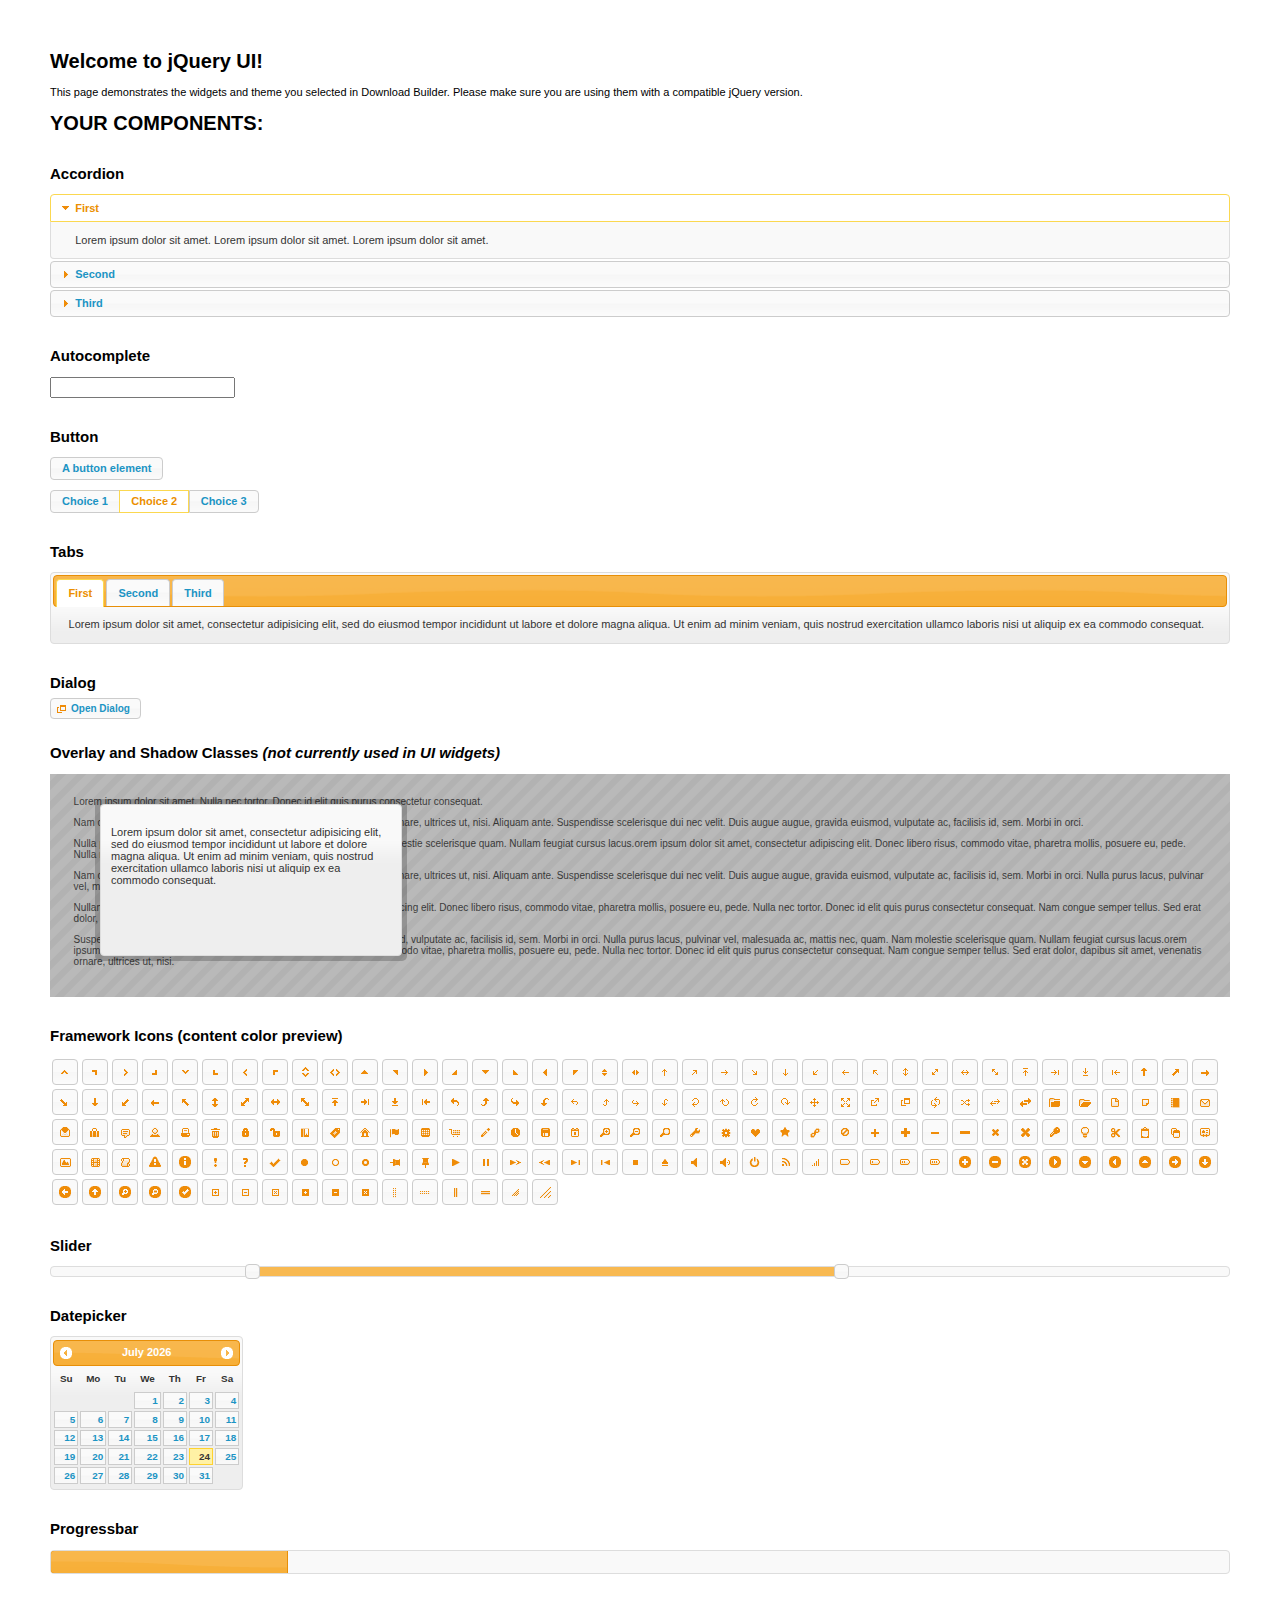
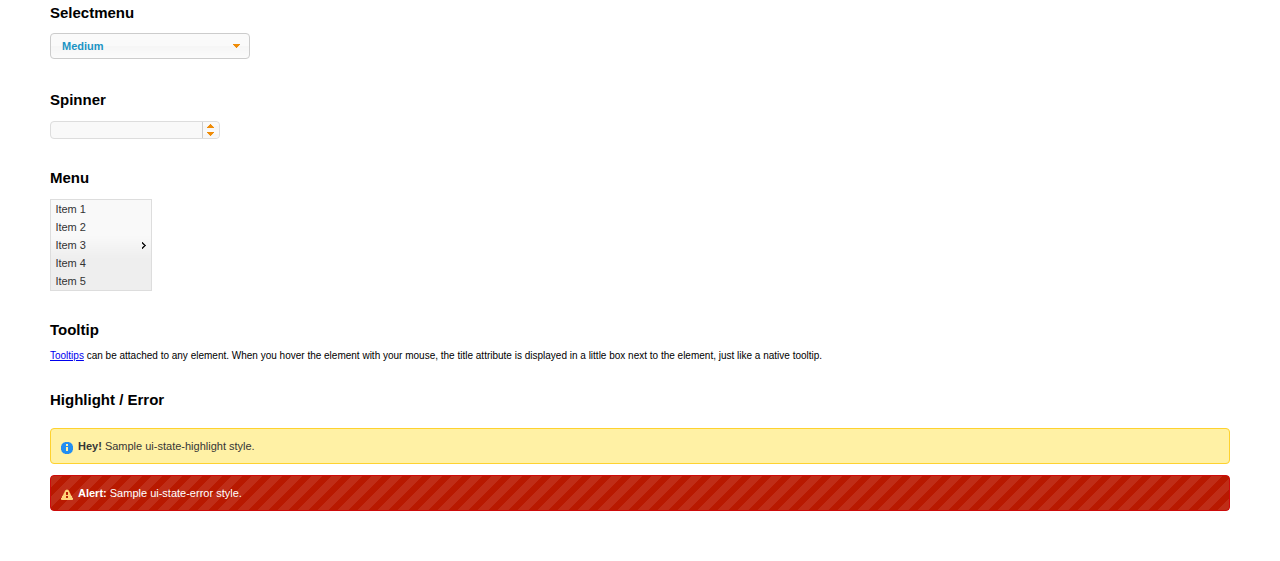
<file: myFirst/static/grappelli/jquery/ui/index.html>
<!doctype html>
<html lang="us">
<head>
	<meta charset="utf-8">
	<title>jQuery UI Example Page</title>
	<link href="jquery-ui.css" rel="stylesheet">
	<style>
	body{
		font: 62.5% "Trebuchet MS", sans-serif;
		margin: 50px;
	}
	.demoHeaders {
		margin-top: 2em;
	}
	#dialog-link {
		padding: .4em 1em .4em 20px;
		text-decoration: none;
		position: relative;
	}
	#dialog-link span.ui-icon {
		margin: 0 5px 0 0;
		position: absolute;
		left: .2em;
		top: 50%;
		margin-top: -8px;
	}
	#icons {
		margin: 0;
		padding: 0;
	}
	#icons li {
		margin: 2px;
		position: relative;
		padding: 4px 0;
		cursor: pointer;
		float: left;
		list-style: none;
	}
	#icons span.ui-icon {
		float: left;
		margin: 0 4px;
	}
	.fakewindowcontain .ui-widget-overlay {
		position: absolute;
	}
	select {
		width: 200px;
	}
	</style>
</head>
<body>

<h1>Welcome to jQuery UI!</h1>

<div class="ui-widget">
	<p>This page demonstrates the widgets and theme you selected in Download Builder. Please make sure you are using them with a compatible jQuery version.</p>
</div>

<h1>YOUR COMPONENTS:</h1>


<!-- Accordion -->
<h2 class="demoHeaders">Accordion</h2>
<div id="accordion">
	<h3>First</h3>
	<div>Lorem ipsum dolor sit amet. Lorem ipsum dolor sit amet. Lorem ipsum dolor sit amet.</div>
	<h3>Second</h3>
	<div>Phasellus mattis tincidunt nibh.</div>
	<h3>Third</h3>
	<div>Nam dui erat, auctor a, dignissim quis.</div>
</div>



<!-- Autocomplete -->
<h2 class="demoHeaders">Autocomplete</h2>
<div>
	<input id="autocomplete" title="type &quot;a&quot;">
</div>



<!-- Button -->
<h2 class="demoHeaders">Button</h2>
<button id="button">A button element</button>
<form style="margin-top: 1em;">
	<div id="radioset">
		<input type="radio" id="radio1" name="radio"><label for="radio1">Choice 1</label>
		<input type="radio" id="radio2" name="radio" checked="checked"><label for="radio2">Choice 2</label>
		<input type="radio" id="radio3" name="radio"><label for="radio3">Choice 3</label>
	</div>
</form>



<!-- Tabs -->
<h2 class="demoHeaders">Tabs</h2>
<div id="tabs">
	<ul>
		<li><a href="#tabs-1">First</a></li>
		<li><a href="#tabs-2">Second</a></li>
		<li><a href="#tabs-3">Third</a></li>
	</ul>
	<div id="tabs-1">Lorem ipsum dolor sit amet, consectetur adipisicing elit, sed do eiusmod tempor incididunt ut labore et dolore magna aliqua. Ut enim ad minim veniam, quis nostrud exercitation ullamco laboris nisi ut aliquip ex ea commodo consequat.</div>
	<div id="tabs-2">Phasellus mattis tincidunt nibh. Cras orci urna, blandit id, pretium vel, aliquet ornare, felis. Maecenas scelerisque sem non nisl. Fusce sed lorem in enim dictum bibendum.</div>
	<div id="tabs-3">Nam dui erat, auctor a, dignissim quis, sollicitudin eu, felis. Pellentesque nisi urna, interdum eget, sagittis et, consequat vestibulum, lacus. Mauris porttitor ullamcorper augue.</div>
</div>



<!-- Dialog NOTE: Dialog is not generated by UI in this demo so it can be visually styled in themeroller-->
<h2 class="demoHeaders">Dialog</h2>
<p><a href="#" id="dialog-link" class="ui-state-default ui-corner-all"><span class="ui-icon ui-icon-newwin"></span>Open Dialog</a></p>

<h2 class="demoHeaders">Overlay and Shadow Classes <em>(not currently used in UI widgets)</em></h2>
<div style="position: relative; width: 96%; height: 200px; padding:1% 2%; overflow:hidden;" class="fakewindowcontain">
	<p>Lorem ipsum dolor sit amet,  Nulla nec tortor. Donec id elit quis purus consectetur consequat. </p><p>Nam congue semper tellus. Sed erat dolor, dapibus sit amet, venenatis ornare, ultrices ut, nisi. Aliquam ante. Suspendisse scelerisque dui nec velit. Duis augue augue, gravida euismod, vulputate ac, facilisis id, sem. Morbi in orci. </p><p>Nulla purus lacus, pulvinar vel, malesuada ac, mattis nec, quam. Nam molestie scelerisque quam. Nullam feugiat cursus lacus.orem ipsum dolor sit amet, consectetur adipiscing elit. Donec libero risus, commodo vitae, pharetra mollis, posuere eu, pede. Nulla nec tortor. Donec id elit quis purus consectetur consequat. </p><p>Nam congue semper tellus. Sed erat dolor, dapibus sit amet, venenatis ornare, ultrices ut, nisi. Aliquam ante. Suspendisse scelerisque dui nec velit. Duis augue augue, gravida euismod, vulputate ac, facilisis id, sem. Morbi in orci. Nulla purus lacus, pulvinar vel, malesuada ac, mattis nec, quam. Nam molestie scelerisque quam. </p><p>Nullam feugiat cursus lacus.orem ipsum dolor sit amet, consectetur adipiscing elit. Donec libero risus, commodo vitae, pharetra mollis, posuere eu, pede. Nulla nec tortor. Donec id elit quis purus consectetur consequat. Nam congue semper tellus. Sed erat dolor, dapibus sit amet, venenatis ornare, ultrices ut, nisi. Aliquam ante. </p><p>Suspendisse scelerisque dui nec velit. Duis augue augue, gravida euismod, vulputate ac, facilisis id, sem. Morbi in orci. Nulla purus lacus, pulvinar vel, malesuada ac, mattis nec, quam. Nam molestie scelerisque quam. Nullam feugiat cursus lacus.orem ipsum dolor sit amet, consectetur adipiscing elit. Donec libero risus, commodo vitae, pharetra mollis, posuere eu, pede. Nulla nec tortor. Donec id elit quis purus consectetur consequat. Nam congue semper tellus. Sed erat dolor, dapibus sit amet, venenatis ornare, ultrices ut, nisi. </p>

	<!-- ui-dialog -->
	<div class="ui-overlay"><div class="ui-widget-overlay"></div><div class="ui-widget-shadow ui-corner-all" style="width: 302px; height: 152px; position: absolute; left: 50px; top: 30px;"></div></div>
	<div style="position: absolute; width: 280px; height: 130px;left: 50px; top: 30px; padding: 10px;" class="ui-widget ui-widget-content ui-corner-all">
		<div class="ui-dialog-content ui-widget-content" style="background: none; border: 0;">
			<p>Lorem ipsum dolor sit amet, consectetur adipisicing elit, sed do eiusmod tempor incididunt ut labore et dolore magna aliqua. Ut enim ad minim veniam, quis nostrud exercitation ullamco laboris nisi ut aliquip ex ea commodo consequat.</p>
		</div>
	</div>

</div>

<!-- ui-dialog -->
<div id="dialog" title="Dialog Title">
	<p>Lorem ipsum dolor sit amet, consectetur adipisicing elit, sed do eiusmod tempor incididunt ut labore et dolore magna aliqua. Ut enim ad minim veniam, quis nostrud exercitation ullamco laboris nisi ut aliquip ex ea commodo consequat.</p>
</div>



<h2 class="demoHeaders">Framework Icons (content color preview)</h2>
<ul id="icons" class="ui-widget ui-helper-clearfix">
	<li class="ui-state-default ui-corner-all" title=".ui-icon-carat-1-n"><span class="ui-icon ui-icon-carat-1-n"></span></li>
	<li class="ui-state-default ui-corner-all" title=".ui-icon-carat-1-ne"><span class="ui-icon ui-icon-carat-1-ne"></span></li>
	<li class="ui-state-default ui-corner-all" title=".ui-icon-carat-1-e"><span class="ui-icon ui-icon-carat-1-e"></span></li>
	<li class="ui-state-default ui-corner-all" title=".ui-icon-carat-1-se"><span class="ui-icon ui-icon-carat-1-se"></span></li>
	<li class="ui-state-default ui-corner-all" title=".ui-icon-carat-1-s"><span class="ui-icon ui-icon-carat-1-s"></span></li>
	<li class="ui-state-default ui-corner-all" title=".ui-icon-carat-1-sw"><span class="ui-icon ui-icon-carat-1-sw"></span></li>
	<li class="ui-state-default ui-corner-all" title=".ui-icon-carat-1-w"><span class="ui-icon ui-icon-carat-1-w"></span></li>
	<li class="ui-state-default ui-corner-all" title=".ui-icon-carat-1-nw"><span class="ui-icon ui-icon-carat-1-nw"></span></li>
	<li class="ui-state-default ui-corner-all" title=".ui-icon-carat-2-n-s"><span class="ui-icon ui-icon-carat-2-n-s"></span></li>
	<li class="ui-state-default ui-corner-all" title=".ui-icon-carat-2-e-w"><span class="ui-icon ui-icon-carat-2-e-w"></span></li>
	<li class="ui-state-default ui-corner-all" title=".ui-icon-triangle-1-n"><span class="ui-icon ui-icon-triangle-1-n"></span></li>
	<li class="ui-state-default ui-corner-all" title=".ui-icon-triangle-1-ne"><span class="ui-icon ui-icon-triangle-1-ne"></span></li>
	<li class="ui-state-default ui-corner-all" title=".ui-icon-triangle-1-e"><span class="ui-icon ui-icon-triangle-1-e"></span></li>
	<li class="ui-state-default ui-corner-all" title=".ui-icon-triangle-1-se"><span class="ui-icon ui-icon-triangle-1-se"></span></li>
	<li class="ui-state-default ui-corner-all" title=".ui-icon-triangle-1-s"><span class="ui-icon ui-icon-triangle-1-s"></span></li>
	<li class="ui-state-default ui-corner-all" title=".ui-icon-triangle-1-sw"><span class="ui-icon ui-icon-triangle-1-sw"></span></li>
	<li class="ui-state-default ui-corner-all" title=".ui-icon-triangle-1-w"><span class="ui-icon ui-icon-triangle-1-w"></span></li>
	<li class="ui-state-default ui-corner-all" title=".ui-icon-triangle-1-nw"><span class="ui-icon ui-icon-triangle-1-nw"></span></li>
	<li class="ui-state-default ui-corner-all" title=".ui-icon-triangle-2-n-s"><span class="ui-icon ui-icon-triangle-2-n-s"></span></li>
	<li class="ui-state-default ui-corner-all" title=".ui-icon-triangle-2-e-w"><span class="ui-icon ui-icon-triangle-2-e-w"></span></li>
	<li class="ui-state-default ui-corner-all" title=".ui-icon-arrow-1-n"><span class="ui-icon ui-icon-arrow-1-n"></span></li>
	<li class="ui-state-default ui-corner-all" title=".ui-icon-arrow-1-ne"><span class="ui-icon ui-icon-arrow-1-ne"></span></li>
	<li class="ui-state-default ui-corner-all" title=".ui-icon-arrow-1-e"><span class="ui-icon ui-icon-arrow-1-e"></span></li>
	<li class="ui-state-default ui-corner-all" title=".ui-icon-arrow-1-se"><span class="ui-icon ui-icon-arrow-1-se"></span></li>
	<li class="ui-state-default ui-corner-all" title=".ui-icon-arrow-1-s"><span class="ui-icon ui-icon-arrow-1-s"></span></li>
	<li class="ui-state-default ui-corner-all" title=".ui-icon-arrow-1-sw"><span class="ui-icon ui-icon-arrow-1-sw"></span></li>
	<li class="ui-state-default ui-corner-all" title=".ui-icon-arrow-1-w"><span class="ui-icon ui-icon-arrow-1-w"></span></li>
	<li class="ui-state-default ui-corner-all" title=".ui-icon-arrow-1-nw"><span class="ui-icon ui-icon-arrow-1-nw"></span></li>
	<li class="ui-state-default ui-corner-all" title=".ui-icon-arrow-2-n-s"><span class="ui-icon ui-icon-arrow-2-n-s"></span></li>
	<li class="ui-state-default ui-corner-all" title=".ui-icon-arrow-2-ne-sw"><span class="ui-icon ui-icon-arrow-2-ne-sw"></span></li>
	<li class="ui-state-default ui-corner-all" title=".ui-icon-arrow-2-e-w"><span class="ui-icon ui-icon-arrow-2-e-w"></span></li>
	<li class="ui-state-default ui-corner-all" title=".ui-icon-arrow-2-se-nw"><span class="ui-icon ui-icon-arrow-2-se-nw"></span></li>
	<li class="ui-state-default ui-corner-all" title=".ui-icon-arrowstop-1-n"><span class="ui-icon ui-icon-arrowstop-1-n"></span></li>
	<li class="ui-state-default ui-corner-all" title=".ui-icon-arrowstop-1-e"><span class="ui-icon ui-icon-arrowstop-1-e"></span></li>
	<li class="ui-state-default ui-corner-all" title=".ui-icon-arrowstop-1-s"><span class="ui-icon ui-icon-arrowstop-1-s"></span></li>
	<li class="ui-state-default ui-corner-all" title=".ui-icon-arrowstop-1-w"><span class="ui-icon ui-icon-arrowstop-1-w"></span></li>
	<li class="ui-state-default ui-corner-all" title=".ui-icon-arrowthick-1-n"><span class="ui-icon ui-icon-arrowthick-1-n"></span></li>
	<li class="ui-state-default ui-corner-all" title=".ui-icon-arrowthick-1-ne"><span class="ui-icon ui-icon-arrowthick-1-ne"></span></li>
	<li class="ui-state-default ui-corner-all" title=".ui-icon-arrowthick-1-e"><span class="ui-icon ui-icon-arrowthick-1-e"></span></li>
	<li class="ui-state-default ui-corner-all" title=".ui-icon-arrowthick-1-se"><span class="ui-icon ui-icon-arrowthick-1-se"></span></li>
	<li class="ui-state-default ui-corner-all" title=".ui-icon-arrowthick-1-s"><span class="ui-icon ui-icon-arrowthick-1-s"></span></li>
	<li class="ui-state-default ui-corner-all" title=".ui-icon-arrowthick-1-sw"><span class="ui-icon ui-icon-arrowthick-1-sw"></span></li>
	<li class="ui-state-default ui-corner-all" title=".ui-icon-arrowthick-1-w"><span class="ui-icon ui-icon-arrowthick-1-w"></span></li>
	<li class="ui-state-default ui-corner-all" title=".ui-icon-arrowthick-1-nw"><span class="ui-icon ui-icon-arrowthick-1-nw"></span></li>
	<li class="ui-state-default ui-corner-all" title=".ui-icon-arrowthick-2-n-s"><span class="ui-icon ui-icon-arrowthick-2-n-s"></span></li>
	<li class="ui-state-default ui-corner-all" title=".ui-icon-arrowthick-2-ne-sw"><span class="ui-icon ui-icon-arrowthick-2-ne-sw"></span></li>
	<li class="ui-state-default ui-corner-all" title=".ui-icon-arrowthick-2-e-w"><span class="ui-icon ui-icon-arrowthick-2-e-w"></span></li>
	<li class="ui-state-default ui-corner-all" title=".ui-icon-arrowthick-2-se-nw"><span class="ui-icon ui-icon-arrowthick-2-se-nw"></span></li>
	<li class="ui-state-default ui-corner-all" title=".ui-icon-arrowthickstop-1-n"><span class="ui-icon ui-icon-arrowthickstop-1-n"></span></li>
	<li class="ui-state-default ui-corner-all" title=".ui-icon-arrowthickstop-1-e"><span class="ui-icon ui-icon-arrowthickstop-1-e"></span></li>
	<li class="ui-state-default ui-corner-all" title=".ui-icon-arrowthickstop-1-s"><span class="ui-icon ui-icon-arrowthickstop-1-s"></span></li>
	<li class="ui-state-default ui-corner-all" title=".ui-icon-arrowthickstop-1-w"><span class="ui-icon ui-icon-arrowthickstop-1-w"></span></li>
	<li class="ui-state-default ui-corner-all" title=".ui-icon-arrowreturnthick-1-w"><span class="ui-icon ui-icon-arrowreturnthick-1-w"></span></li>
	<li class="ui-state-default ui-corner-all" title=".ui-icon-arrowreturnthick-1-n"><span class="ui-icon ui-icon-arrowreturnthick-1-n"></span></li>
	<li class="ui-state-default ui-corner-all" title=".ui-icon-arrowreturnthick-1-e"><span class="ui-icon ui-icon-arrowreturnthick-1-e"></span></li>
	<li class="ui-state-default ui-corner-all" title=".ui-icon-arrowreturnthick-1-s"><span class="ui-icon ui-icon-arrowreturnthick-1-s"></span></li>
	<li class="ui-state-default ui-corner-all" title=".ui-icon-arrowreturn-1-w"><span class="ui-icon ui-icon-arrowreturn-1-w"></span></li>
	<li class="ui-state-default ui-corner-all" title=".ui-icon-arrowreturn-1-n"><span class="ui-icon ui-icon-arrowreturn-1-n"></span></li>
	<li class="ui-state-default ui-corner-all" title=".ui-icon-arrowreturn-1-e"><span class="ui-icon ui-icon-arrowreturn-1-e"></span></li>
	<li class="ui-state-default ui-corner-all" title=".ui-icon-arrowreturn-1-s"><span class="ui-icon ui-icon-arrowreturn-1-s"></span></li>
	<li class="ui-state-default ui-corner-all" title=".ui-icon-arrowrefresh-1-w"><span class="ui-icon ui-icon-arrowrefresh-1-w"></span></li>
	<li class="ui-state-default ui-corner-all" title=".ui-icon-arrowrefresh-1-n"><span class="ui-icon ui-icon-arrowrefresh-1-n"></span></li>
	<li class="ui-state-default ui-corner-all" title=".ui-icon-arrowrefresh-1-e"><span class="ui-icon ui-icon-arrowrefresh-1-e"></span></li>
	<li class="ui-state-default ui-corner-all" title=".ui-icon-arrowrefresh-1-s"><span class="ui-icon ui-icon-arrowrefresh-1-s"></span></li>
	<li class="ui-state-default ui-corner-all" title=".ui-icon-arrow-4"><span class="ui-icon ui-icon-arrow-4"></span></li>
	<li class="ui-state-default ui-corner-all" title=".ui-icon-arrow-4-diag"><span class="ui-icon ui-icon-arrow-4-diag"></span></li>
	<li class="ui-state-default ui-corner-all" title=".ui-icon-extlink"><span class="ui-icon ui-icon-extlink"></span></li>
	<li class="ui-state-default ui-corner-all" title=".ui-icon-newwin"><span class="ui-icon ui-icon-newwin"></span></li>
	<li class="ui-state-default ui-corner-all" title=".ui-icon-refresh"><span class="ui-icon ui-icon-refresh"></span></li>
	<li class="ui-state-default ui-corner-all" title=".ui-icon-shuffle"><span class="ui-icon ui-icon-shuffle"></span></li>
	<li class="ui-state-default ui-corner-all" title=".ui-icon-transfer-e-w"><span class="ui-icon ui-icon-transfer-e-w"></span></li>
	<li class="ui-state-default ui-corner-all" title=".ui-icon-transferthick-e-w"><span class="ui-icon ui-icon-transferthick-e-w"></span></li>
	<li class="ui-state-default ui-corner-all" title=".ui-icon-folder-collapsed"><span class="ui-icon ui-icon-folder-collapsed"></span></li>
	<li class="ui-state-default ui-corner-all" title=".ui-icon-folder-open"><span class="ui-icon ui-icon-folder-open"></span></li>
	<li class="ui-state-default ui-corner-all" title=".ui-icon-document"><span class="ui-icon ui-icon-document"></span></li>
	<li class="ui-state-default ui-corner-all" title=".ui-icon-document-b"><span class="ui-icon ui-icon-document-b"></span></li>
	<li class="ui-state-default ui-corner-all" title=".ui-icon-note"><span class="ui-icon ui-icon-note"></span></li>
	<li class="ui-state-default ui-corner-all" title=".ui-icon-mail-closed"><span class="ui-icon ui-icon-mail-closed"></span></li>
	<li class="ui-state-default ui-corner-all" title=".ui-icon-mail-open"><span class="ui-icon ui-icon-mail-open"></span></li>
	<li class="ui-state-default ui-corner-all" title=".ui-icon-suitcase"><span class="ui-icon ui-icon-suitcase"></span></li>
	<li class="ui-state-default ui-corner-all" title=".ui-icon-comment"><span class="ui-icon ui-icon-comment"></span></li>
	<li class="ui-state-default ui-corner-all" title=".ui-icon-person"><span class="ui-icon ui-icon-person"></span></li>
	<li class="ui-state-default ui-corner-all" title=".ui-icon-print"><span class="ui-icon ui-icon-print"></span></li>
	<li class="ui-state-default ui-corner-all" title=".ui-icon-trash"><span class="ui-icon ui-icon-trash"></span></li>
	<li class="ui-state-default ui-corner-all" title=".ui-icon-locked"><span class="ui-icon ui-icon-locked"></span></li>
	<li class="ui-state-default ui-corner-all" title=".ui-icon-unlocked"><span class="ui-icon ui-icon-unlocked"></span></li>
	<li class="ui-state-default ui-corner-all" title=".ui-icon-bookmark"><span class="ui-icon ui-icon-bookmark"></span></li>
	<li class="ui-state-default ui-corner-all" title=".ui-icon-tag"><span class="ui-icon ui-icon-tag"></span></li>
	<li class="ui-state-default ui-corner-all" title=".ui-icon-home"><span class="ui-icon ui-icon-home"></span></li>
	<li class="ui-state-default ui-corner-all" title=".ui-icon-flag"><span class="ui-icon ui-icon-flag"></span></li>
	<li class="ui-state-default ui-corner-all" title=".ui-icon-calculator"><span class="ui-icon ui-icon-calculator"></span></li>
	<li class="ui-state-default ui-corner-all" title=".ui-icon-cart"><span class="ui-icon ui-icon-cart"></span></li>
	<li class="ui-state-default ui-corner-all" title=".ui-icon-pencil"><span class="ui-icon ui-icon-pencil"></span></li>
	<li class="ui-state-default ui-corner-all" title=".ui-icon-clock"><span class="ui-icon ui-icon-clock"></span></li>
	<li class="ui-state-default ui-corner-all" title=".ui-icon-disk"><span class="ui-icon ui-icon-disk"></span></li>
	<li class="ui-state-default ui-corner-all" title=".ui-icon-calendar"><span class="ui-icon ui-icon-calendar"></span></li>
	<li class="ui-state-default ui-corner-all" title=".ui-icon-zoomin"><span class="ui-icon ui-icon-zoomin"></span></li>
	<li class="ui-state-default ui-corner-all" title=".ui-icon-zoomout"><span class="ui-icon ui-icon-zoomout"></span></li>
	<li class="ui-state-default ui-corner-all" title=".ui-icon-search"><span class="ui-icon ui-icon-search"></span></li>
	<li class="ui-state-default ui-corner-all" title=".ui-icon-wrench"><span class="ui-icon ui-icon-wrench"></span></li>
	<li class="ui-state-default ui-corner-all" title=".ui-icon-gear"><span class="ui-icon ui-icon-gear"></span></li>
	<li class="ui-state-default ui-corner-all" title=".ui-icon-heart"><span class="ui-icon ui-icon-heart"></span></li>
	<li class="ui-state-default ui-corner-all" title=".ui-icon-star"><span class="ui-icon ui-icon-star"></span></li>
	<li class="ui-state-default ui-corner-all" title=".ui-icon-link"><span class="ui-icon ui-icon-link"></span></li>
	<li class="ui-state-default ui-corner-all" title=".ui-icon-cancel"><span class="ui-icon ui-icon-cancel"></span></li>
	<li class="ui-state-default ui-corner-all" title=".ui-icon-plus"><span class="ui-icon ui-icon-plus"></span></li>
	<li class="ui-state-default ui-corner-all" title=".ui-icon-plusthick"><span class="ui-icon ui-icon-plusthick"></span></li>
	<li class="ui-state-default ui-corner-all" title=".ui-icon-minus"><span class="ui-icon ui-icon-minus"></span></li>
	<li class="ui-state-default ui-corner-all" title=".ui-icon-minusthick"><span class="ui-icon ui-icon-minusthick"></span></li>
	<li class="ui-state-default ui-corner-all" title=".ui-icon-close"><span class="ui-icon ui-icon-close"></span></li>
	<li class="ui-state-default ui-corner-all" title=".ui-icon-closethick"><span class="ui-icon ui-icon-closethick"></span></li>
	<li class="ui-state-default ui-corner-all" title=".ui-icon-key"><span class="ui-icon ui-icon-key"></span></li>
	<li class="ui-state-default ui-corner-all" title=".ui-icon-lightbulb"><span class="ui-icon ui-icon-lightbulb"></span></li>
	<li class="ui-state-default ui-corner-all" title=".ui-icon-scissors"><span class="ui-icon ui-icon-scissors"></span></li>
	<li class="ui-state-default ui-corner-all" title=".ui-icon-clipboard"><span class="ui-icon ui-icon-clipboard"></span></li>
	<li class="ui-state-default ui-corner-all" title=".ui-icon-copy"><span class="ui-icon ui-icon-copy"></span></li>
	<li class="ui-state-default ui-corner-all" title=".ui-icon-contact"><span class="ui-icon ui-icon-contact"></span></li>
	<li class="ui-state-default ui-corner-all" title=".ui-icon-image"><span class="ui-icon ui-icon-image"></span></li>
	<li class="ui-state-default ui-corner-all" title=".ui-icon-video"><span class="ui-icon ui-icon-video"></span></li>
	<li class="ui-state-default ui-corner-all" title=".ui-icon-script"><span class="ui-icon ui-icon-script"></span></li>
	<li class="ui-state-default ui-corner-all" title=".ui-icon-alert"><span class="ui-icon ui-icon-alert"></span></li>
	<li class="ui-state-default ui-corner-all" title=".ui-icon-info"><span class="ui-icon ui-icon-info"></span></li>
	<li class="ui-state-default ui-corner-all" title=".ui-icon-notice"><span class="ui-icon ui-icon-notice"></span></li>
	<li class="ui-state-default ui-corner-all" title=".ui-icon-help"><span class="ui-icon ui-icon-help"></span></li>
	<li class="ui-state-default ui-corner-all" title=".ui-icon-check"><span class="ui-icon ui-icon-check"></span></li>
	<li class="ui-state-default ui-corner-all" title=".ui-icon-bullet"><span class="ui-icon ui-icon-bullet"></span></li>
	<li class="ui-state-default ui-corner-all" title=".ui-icon-radio-off"><span class="ui-icon ui-icon-radio-off"></span></li>
	<li class="ui-state-default ui-corner-all" title=".ui-icon-radio-on"><span class="ui-icon ui-icon-radio-on"></span></li>
	<li class="ui-state-default ui-corner-all" title=".ui-icon-pin-w"><span class="ui-icon ui-icon-pin-w"></span></li>
	<li class="ui-state-default ui-corner-all" title=".ui-icon-pin-s"><span class="ui-icon ui-icon-pin-s"></span></li>
	<li class="ui-state-default ui-corner-all" title=".ui-icon-play"><span class="ui-icon ui-icon-play"></span></li>
	<li class="ui-state-default ui-corner-all" title=".ui-icon-pause"><span class="ui-icon ui-icon-pause"></span></li>
	<li class="ui-state-default ui-corner-all" title=".ui-icon-seek-next"><span class="ui-icon ui-icon-seek-next"></span></li>
	<li class="ui-state-default ui-corner-all" title=".ui-icon-seek-prev"><span class="ui-icon ui-icon-seek-prev"></span></li>
	<li class="ui-state-default ui-corner-all" title=".ui-icon-seek-end"><span class="ui-icon ui-icon-seek-end"></span></li>
	<li class="ui-state-default ui-corner-all" title=".ui-icon-seek-first"><span class="ui-icon ui-icon-seek-first"></span></li>
	<li class="ui-state-default ui-corner-all" title=".ui-icon-stop"><span class="ui-icon ui-icon-stop"></span></li>
	<li class="ui-state-default ui-corner-all" title=".ui-icon-eject"><span class="ui-icon ui-icon-eject"></span></li>
	<li class="ui-state-default ui-corner-all" title=".ui-icon-volume-off"><span class="ui-icon ui-icon-volume-off"></span></li>
	<li class="ui-state-default ui-corner-all" title=".ui-icon-volume-on"><span class="ui-icon ui-icon-volume-on"></span></li>
	<li class="ui-state-default ui-corner-all" title=".ui-icon-power"><span class="ui-icon ui-icon-power"></span></li>
	<li class="ui-state-default ui-corner-all" title=".ui-icon-signal-diag"><span class="ui-icon ui-icon-signal-diag"></span></li>
	<li class="ui-state-default ui-corner-all" title=".ui-icon-signal"><span class="ui-icon ui-icon-signal"></span></li>
	<li class="ui-state-default ui-corner-all" title=".ui-icon-battery-0"><span class="ui-icon ui-icon-battery-0"></span></li>
	<li class="ui-state-default ui-corner-all" title=".ui-icon-battery-1"><span class="ui-icon ui-icon-battery-1"></span></li>
	<li class="ui-state-default ui-corner-all" title=".ui-icon-battery-2"><span class="ui-icon ui-icon-battery-2"></span></li>
	<li class="ui-state-default ui-corner-all" title=".ui-icon-battery-3"><span class="ui-icon ui-icon-battery-3"></span></li>
	<li class="ui-state-default ui-corner-all" title=".ui-icon-circle-plus"><span class="ui-icon ui-icon-circle-plus"></span></li>
	<li class="ui-state-default ui-corner-all" title=".ui-icon-circle-minus"><span class="ui-icon ui-icon-circle-minus"></span></li>
	<li class="ui-state-default ui-corner-all" title=".ui-icon-circle-close"><span class="ui-icon ui-icon-circle-close"></span></li>
	<li class="ui-state-default ui-corner-all" title=".ui-icon-circle-triangle-e"><span class="ui-icon ui-icon-circle-triangle-e"></span></li>
	<li class="ui-state-default ui-corner-all" title=".ui-icon-circle-triangle-s"><span class="ui-icon ui-icon-circle-triangle-s"></span></li>
	<li class="ui-state-default ui-corner-all" title=".ui-icon-circle-triangle-w"><span class="ui-icon ui-icon-circle-triangle-w"></span></li>
	<li class="ui-state-default ui-corner-all" title=".ui-icon-circle-triangle-n"><span class="ui-icon ui-icon-circle-triangle-n"></span></li>
	<li class="ui-state-default ui-corner-all" title=".ui-icon-circle-arrow-e"><span class="ui-icon ui-icon-circle-arrow-e"></span></li>
	<li class="ui-state-default ui-corner-all" title=".ui-icon-circle-arrow-s"><span class="ui-icon ui-icon-circle-arrow-s"></span></li>
	<li class="ui-state-default ui-corner-all" title=".ui-icon-circle-arrow-w"><span class="ui-icon ui-icon-circle-arrow-w"></span></li>
	<li class="ui-state-default ui-corner-all" title=".ui-icon-circle-arrow-n"><span class="ui-icon ui-icon-circle-arrow-n"></span></li>
	<li class="ui-state-default ui-corner-all" title=".ui-icon-circle-zoomin"><span class="ui-icon ui-icon-circle-zoomin"></span></li>
	<li class="ui-state-default ui-corner-all" title=".ui-icon-circle-zoomout"><span class="ui-icon ui-icon-circle-zoomout"></span></li>
	<li class="ui-state-default ui-corner-all" title=".ui-icon-circle-check"><span class="ui-icon ui-icon-circle-check"></span></li>
	<li class="ui-state-default ui-corner-all" title=".ui-icon-circlesmall-plus"><span class="ui-icon ui-icon-circlesmall-plus"></span></li>
	<li class="ui-state-default ui-corner-all" title=".ui-icon-circlesmall-minus"><span class="ui-icon ui-icon-circlesmall-minus"></span></li>
	<li class="ui-state-default ui-corner-all" title=".ui-icon-circlesmall-close"><span class="ui-icon ui-icon-circlesmall-close"></span></li>
	<li class="ui-state-default ui-corner-all" title=".ui-icon-squaresmall-plus"><span class="ui-icon ui-icon-squaresmall-plus"></span></li>
	<li class="ui-state-default ui-corner-all" title=".ui-icon-squaresmall-minus"><span class="ui-icon ui-icon-squaresmall-minus"></span></li>
	<li class="ui-state-default ui-corner-all" title=".ui-icon-squaresmall-close"><span class="ui-icon ui-icon-squaresmall-close"></span></li>
	<li class="ui-state-default ui-corner-all" title=".ui-icon-grip-dotted-vertical"><span class="ui-icon ui-icon-grip-dotted-vertical"></span></li>
	<li class="ui-state-default ui-corner-all" title=".ui-icon-grip-dotted-horizontal"><span class="ui-icon ui-icon-grip-dotted-horizontal"></span></li>
	<li class="ui-state-default ui-corner-all" title=".ui-icon-grip-solid-vertical"><span class="ui-icon ui-icon-grip-solid-vertical"></span></li>
	<li class="ui-state-default ui-corner-all" title=".ui-icon-grip-solid-horizontal"><span class="ui-icon ui-icon-grip-solid-horizontal"></span></li>
	<li class="ui-state-default ui-corner-all" title=".ui-icon-gripsmall-diagonal-se"><span class="ui-icon ui-icon-gripsmall-diagonal-se"></span></li>
	<li class="ui-state-default ui-corner-all" title=".ui-icon-grip-diagonal-se"><span class="ui-icon ui-icon-grip-diagonal-se"></span></li>
</ul>


<!-- Slider -->
<h2 class="demoHeaders">Slider</h2>
<div id="slider"></div>



<!-- Datepicker -->
<h2 class="demoHeaders">Datepicker</h2>
<div id="datepicker"></div>



<!-- Progressbar -->
<h2 class="demoHeaders">Progressbar</h2>
<div id="progressbar"></div>



<!-- Progressbar -->
<h2 class="demoHeaders">Selectmenu</h2>
<select id="selectmenu">
	<option>Slower</option>
	<option>Slow</option>
	<option selected="selected">Medium</option>
	<option>Fast</option>
	<option>Faster</option>
</select>



<!-- Spinner -->
<h2 class="demoHeaders">Spinner</h2>
<input id="spinner">



<!-- Menu -->
<h2 class="demoHeaders">Menu</h2>
<ul style="width:100px;" id="menu">
	<li>Item 1</li>
	<li>Item 2</li>
	<li>Item 3
		<ul>
			<li>Item 3-1</li>
			<li>Item 3-2</li>
			<li>Item 3-3</li>
			<li>Item 3-4</li>
			<li>Item 3-5</li>
		</ul>
	</li>
	<li>Item 4</li>
	<li>Item 5</li>
</ul>



<!-- Tooltip -->
<h2 class="demoHeaders">Tooltip</h2>
<p id="tooltip">
	<a href="#" title="That&apos;s what this widget is">Tooltips</a> can be attached to any element. When you hover
the element with your mouse, the title attribute is displayed in a little box next to the element, just like a native tooltip.
</p>


<!-- Highlight / Error -->
<h2 class="demoHeaders">Highlight / Error</h2>
<div class="ui-widget">
	<div class="ui-state-highlight ui-corner-all" style="margin-top: 20px; padding: 0 .7em;">
		<p><span class="ui-icon ui-icon-info" style="float: left; margin-right: .3em;"></span>
		<strong>Hey!</strong> Sample ui-state-highlight style.</p>
	</div>
</div>
<br>
<div class="ui-widget">
	<div class="ui-state-error ui-corner-all" style="padding: 0 .7em;">
		<p><span class="ui-icon ui-icon-alert" style="float: left; margin-right: .3em;"></span>
		<strong>Alert:</strong> Sample ui-state-error style.</p>
	</div>
</div>

<script src="external/jquery/jquery.js"></script>
<script src="jquery-ui.js"></script>
<script>

$( "#accordion" ).accordion();



var availableTags = [
	"ActionScript",
	"AppleScript",
	"Asp",
	"BASIC",
	"C",
	"C++",
	"Clojure",
	"COBOL",
	"ColdFusion",
	"Erlang",
	"Fortran",
	"Groovy",
	"Haskell",
	"Java",
	"JavaScript",
	"Lisp",
	"Perl",
	"PHP",
	"Python",
	"Ruby",
	"Scala",
	"Scheme"
];
$( "#autocomplete" ).autocomplete({
	source: availableTags
});



$( "#button" ).button();
$( "#radioset" ).buttonset();



$( "#tabs" ).tabs();



$( "#dialog" ).dialog({
	autoOpen: false,
	width: 400,
	buttons: [
		{
			text: "Ok",
			click: function() {
				$( this ).dialog( "close" );
			}
		},
		{
			text: "Cancel",
			click: function() {
				$( this ).dialog( "close" );
			}
		}
	]
});

// Link to open the dialog
$( "#dialog-link" ).click(function( event ) {
	$( "#dialog" ).dialog( "open" );
	event.preventDefault();
});



$( "#datepicker" ).datepicker({
	inline: true
});



$( "#slider" ).slider({
	range: true,
	values: [ 17, 67 ]
});



$( "#progressbar" ).progressbar({
	value: 20
});



$( "#spinner" ).spinner();



$( "#menu" ).menu();



$( "#tooltip" ).tooltip();



$( "#selectmenu" ).selectmenu();


// Hover states on the static widgets
$( "#dialog-link, #icons li" ).hover(
	function() {
		$( this ).addClass( "ui-state-hover" );
	},
	function() {
		$( this ).removeClass( "ui-state-hover" );
	}
);
</script>
</body>
</html>
</file>
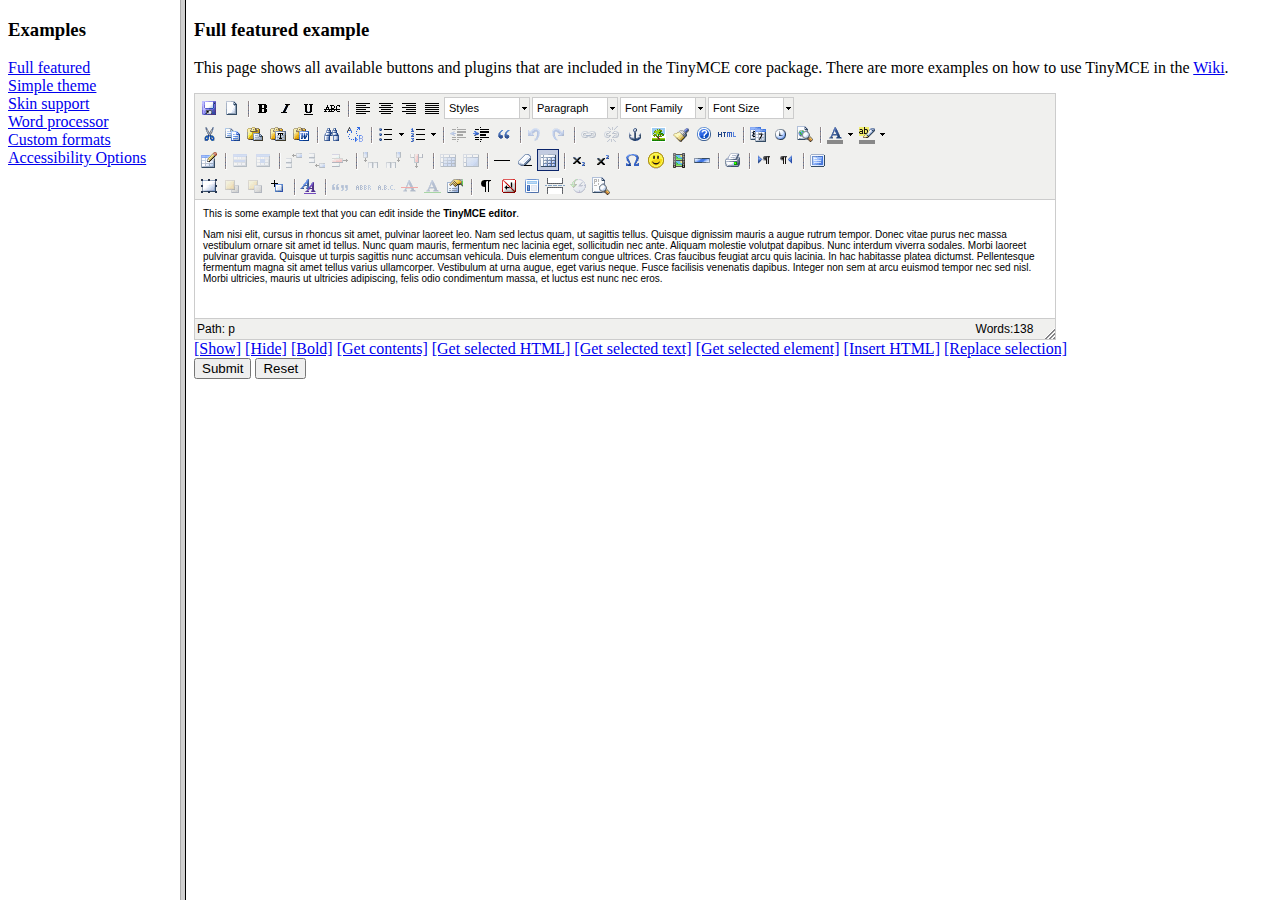
<file: myFirst/static/grappelli/tinymce/examples/index.html>
<!DOCTYPE HTML PUBLIC "-//W3C//DTD HTML 4.01 Frameset//EN" "http://www.w3.org/TR/html4/frameset.dtd">
<html>
<head>
	<title>TinyMCE examples</title>
</head>
<frameset cols="180,80%">
	<frame src="menu.html" name="menu" />
	<frame src="full.html" name="main" />
</frameset>
</html>
</file>
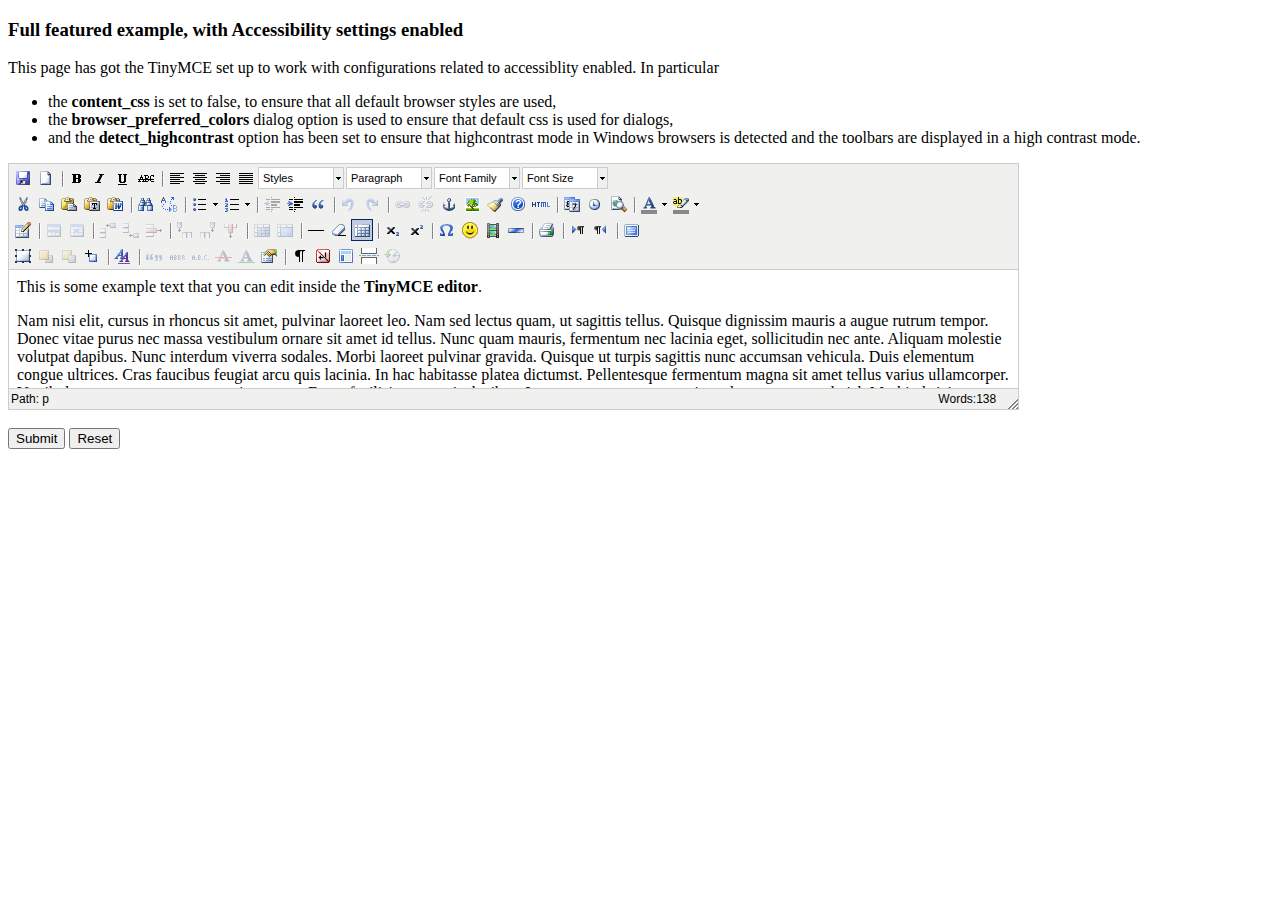
<file: myFirst/static/grappelli/tinymce/examples/accessibility.html>
<!DOCTYPE html PUBLIC "-//W3C//DTD XHTML 1.0 Strict//EN" "http://www.w3.org/TR/xhtml1/DTD/xhtml1-strict.dtd">
<html xmlns="http://www.w3.org/1999/xhtml">
<head>
<title>Full featured example</title>

<!-- TinyMCE -->
<script type="text/javascript" src="../jscripts/tiny_mce/tiny_mce.js"></script>
<script type="text/javascript">
	tinyMCE.init({
		// General options
		mode : "textareas",
		theme : "advanced",
		plugins : "pagebreak,style,layer,table,save,advhr,advimage,advlink,emotions,iespell,insertdatetime,preview,media,searchreplace,print,contextmenu,paste,directionality,fullscreen,noneditable,visualchars,nonbreaking,xhtmlxtras,template,wordcount,advlist,autosave",

		// Theme options
		theme_advanced_buttons1 : "save,newdocument,|,bold,italic,underline,strikethrough,|,justifyleft,justifycenter,justifyright,justifyfull,styleselect,formatselect,fontselect,fontsizeselect",
		theme_advanced_buttons2 : "cut,copy,paste,pastetext,pasteword,|,search,replace,|,bullist,numlist,|,outdent,indent,blockquote,|,undo,redo,|,link,unlink,anchor,image,cleanup,help,code,|,insertdate,inserttime,preview,|,forecolor,backcolor",
		theme_advanced_buttons3 : "tablecontrols,|,hr,removeformat,visualaid,|,sub,sup,|,charmap,emotions,iespell,media,advhr,|,print,|,ltr,rtl,|,fullscreen",
		theme_advanced_buttons4 : "insertlayer,moveforward,movebackward,absolute,|,styleprops,|,cite,abbr,acronym,del,ins,attribs,|,visualchars,nonbreaking,template,pagebreak,restoredraft",
		theme_advanced_toolbar_location : "top",
		theme_advanced_toolbar_align : "left",
		theme_advanced_statusbar_location : "bottom",
		theme_advanced_resizing : true,

		// Example content CSS (should be your site CSS)
		// using false to ensure that the default browser settings are used for best Accessibility
		// ACCESSIBILITY SETTINGS
		content_css : false,
		// Use browser preferred colors for dialogs.
		browser_preferred_colors : true,
		detect_highcontrast : true,

		// Drop lists for link/image/media/template dialogs
		template_external_list_url : "lists/template_list.js",
		external_link_list_url : "lists/link_list.js",
		external_image_list_url : "lists/image_list.js",
		media_external_list_url : "lists/media_list.js",

		// Style formats
		style_formats : [
			{title : 'Bold text', inline : 'b'},
			{title : 'Red text', inline : 'span', styles : {color : '#ff0000'}},
			{title : 'Red header', block : 'h1', styles : {color : '#ff0000'}},
			{title : 'Example 1', inline : 'span', classes : 'example1'},
			{title : 'Example 2', inline : 'span', classes : 'example2'},
			{title : 'Table styles'},
			{title : 'Table row 1', selector : 'tr', classes : 'tablerow1'}
		],

		// Replace values for the template plugin
		template_replace_values : {
			username : "Some User",
			staffid : "991234"
		}
	});
</script>
<!-- /TinyMCE -->

</head>
<body>

<form method="post" action="http://tinymce.moxiecode.com/dump.php?example=true">
	<div>
		<h3>Full featured example, with Accessibility settings enabled</h3>

		<p>
			This page has got the TinyMCE set up to work with configurations related to accessiblity enabled.
			In particular
			<ul>
			<li>the <strong>content_css</strong> is set to false, to ensure that all default browser styles are used, </li>
			<li>the <strong>browser_preferred_colors</strong> dialog option is used to ensure that default css is used for dialogs, </li>
			<li>and the <strong>detect_highcontrast</strong> option has been set to ensure that highcontrast mode in Windows browsers
			is detected and the toolbars are displayed in a high contrast mode.</li>
			</ul>
		</p>

		<!-- Gets replaced with TinyMCE, remember HTML in a textarea should be encoded -->
		<div>
			<textarea id="elm1" name="elm1" rows="15" cols="80" style="width: 80%">
				&lt;p&gt;
					This is some example text that you can edit inside the &lt;strong&gt;TinyMCE editor&lt;/strong&gt;.
				&lt;/p&gt;
				&lt;p&gt;
				Nam nisi elit, cursus in rhoncus sit amet, pulvinar laoreet leo. Nam sed lectus quam, ut sagittis tellus. Quisque dignissim mauris a augue rutrum tempor. Donec vitae purus nec massa vestibulum ornare sit amet id tellus. Nunc quam mauris, fermentum nec lacinia eget, sollicitudin nec ante. Aliquam molestie volutpat dapibus. Nunc interdum viverra sodales. Morbi laoreet pulvinar gravida. Quisque ut turpis sagittis nunc accumsan vehicula. Duis elementum congue ultrices. Cras faucibus feugiat arcu quis lacinia. In hac habitasse platea dictumst. Pellentesque fermentum magna sit amet tellus varius ullamcorper. Vestibulum at urna augue, eget varius neque. Fusce facilisis venenatis dapibus. Integer non sem at arcu euismod tempor nec sed nisl. Morbi ultricies, mauris ut ultricies adipiscing, felis odio condimentum massa, et luctus est nunc nec eros.
				&lt;/p&gt;
			</textarea>
		</div>

		<br />
		<input type="submit" name="save" value="Submit" />
		<input type="reset" name="reset" value="Reset" />
	</div>
</form>

<script type="text/javascript">
if (document.location.protocol == 'file:') {
	alert("The examples might not work properly on the local file system due to security settings in your browser. Please use a real webserver.");
}
</script>
</body>
</html>
</file>
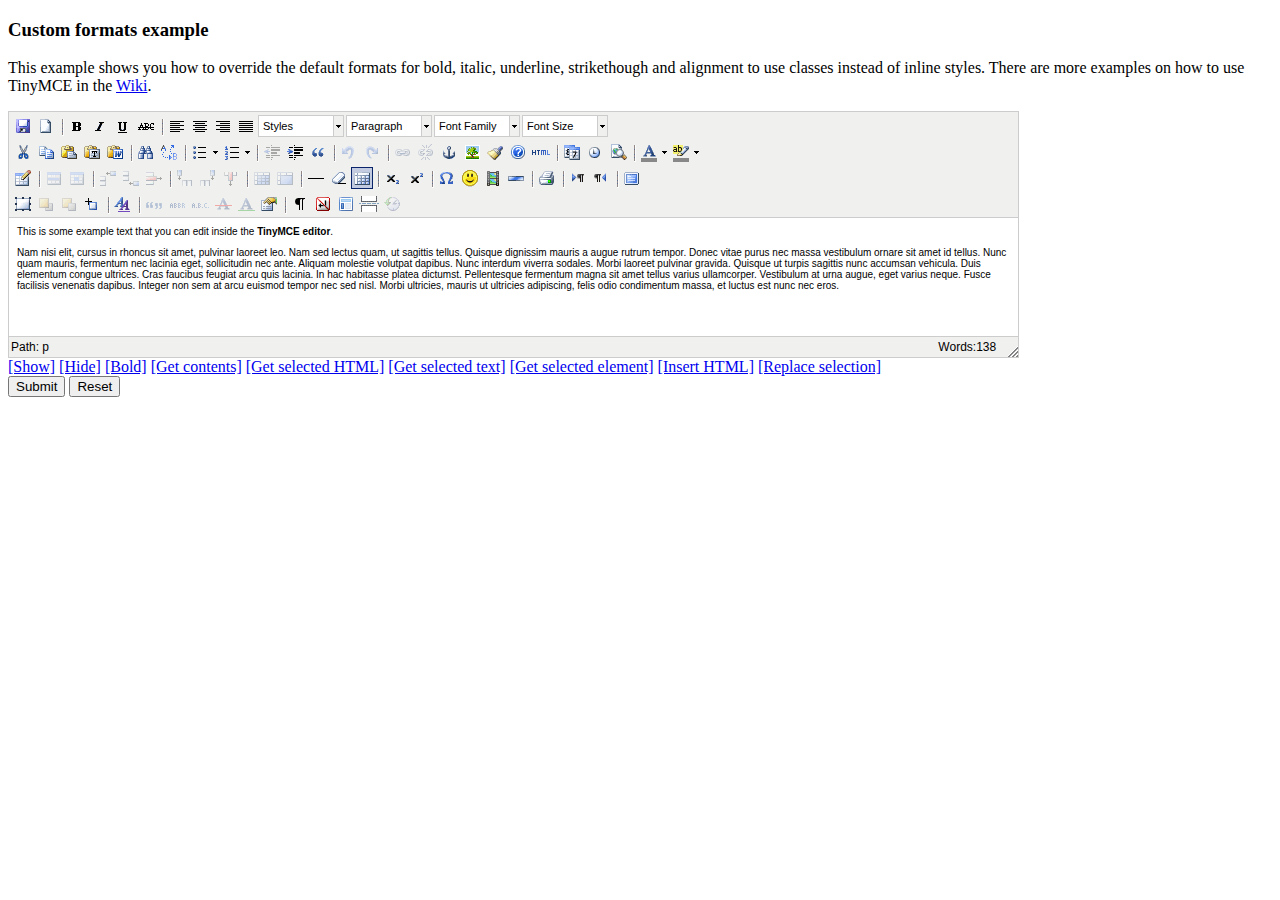
<file: myFirst/static/grappelli/tinymce/examples/custom_formats.html>
<!DOCTYPE html PUBLIC "-//W3C//DTD XHTML 1.0 Strict//EN" "http://www.w3.org/TR/xhtml1/DTD/xhtml1-strict.dtd">
<html xmlns="http://www.w3.org/1999/xhtml">
<head>
<title>Custom formats example</title>

<!-- TinyMCE -->
<script type="text/javascript" src="../jscripts/tiny_mce/tiny_mce.js"></script>
<script type="text/javascript">
	tinyMCE.init({
		// General options
		mode : "textareas",
		theme : "advanced",
		plugins : "autolink,lists,pagebreak,style,layer,table,save,advhr,advimage,advlink,emotions,iespell,inlinepopups,insertdatetime,preview,media,searchreplace,print,contextmenu,paste,directionality,fullscreen,noneditable,visualchars,nonbreaking,xhtmlxtras,template,wordcount,advlist,autosave",

		// Theme options
		theme_advanced_buttons1 : "save,newdocument,|,bold,italic,underline,strikethrough,|,justifyleft,justifycenter,justifyright,justifyfull,styleselect,formatselect,fontselect,fontsizeselect",
		theme_advanced_buttons2 : "cut,copy,paste,pastetext,pasteword,|,search,replace,|,bullist,numlist,|,outdent,indent,blockquote,|,undo,redo,|,link,unlink,anchor,image,cleanup,help,code,|,insertdate,inserttime,preview,|,forecolor,backcolor",
		theme_advanced_buttons3 : "tablecontrols,|,hr,removeformat,visualaid,|,sub,sup,|,charmap,emotions,iespell,media,advhr,|,print,|,ltr,rtl,|,fullscreen",
		theme_advanced_buttons4 : "insertlayer,moveforward,movebackward,absolute,|,styleprops,|,cite,abbr,acronym,del,ins,attribs,|,visualchars,nonbreaking,template,pagebreak,restoredraft",
		theme_advanced_toolbar_location : "top",
		theme_advanced_toolbar_align : "left",
		theme_advanced_statusbar_location : "bottom",
		theme_advanced_resizing : true,

		// Example content CSS (should be your site CSS)
		content_css : "css/content.css",

		// Drop lists for link/image/media/template dialogs
		template_external_list_url : "lists/template_list.js",
		external_link_list_url : "lists/link_list.js",
		external_image_list_url : "lists/image_list.js",
		media_external_list_url : "lists/media_list.js",

		// Style formats
		style_formats : [
			{title : 'Bold text', inline : 'b'},
			{title : 'Red text', inline : 'span', styles : {color : '#ff0000'}},
			{title : 'Red header', block : 'h1', styles : {color : '#ff0000'}},
			{title : 'Example 1', inline : 'span', classes : 'example1'},
			{title : 'Example 2', inline : 'span', classes : 'example2'},
			{title : 'Table styles'},
			{title : 'Table row 1', selector : 'tr', classes : 'tablerow1'}
		],

		formats : {
			alignleft : {selector : 'p,h1,h2,h3,h4,h5,h6,td,th,div,ul,ol,li,table,img', classes : 'left'},
			aligncenter : {selector : 'p,h1,h2,h3,h4,h5,h6,td,th,div,ul,ol,li,table,img', classes : 'center'},
			alignright : {selector : 'p,h1,h2,h3,h4,h5,h6,td,th,div,ul,ol,li,table,img', classes : 'right'},
			alignfull : {selector : 'p,h1,h2,h3,h4,h5,h6,td,th,div,ul,ol,li,table,img', classes : 'full'},
			bold : {inline : 'span', 'classes' : 'bold'},
			italic : {inline : 'span', 'classes' : 'italic'},
			underline : {inline : 'span', 'classes' : 'underline', exact : true},
			strikethrough : {inline : 'del'}
		},

		// Replace values for the template plugin
		template_replace_values : {
			username : "Some User",
			staffid : "991234"
		}
	});
</script>
<!-- /TinyMCE -->

</head>
<body>

<form method="post" action="http://tinymce.moxiecode.com/dump.php?example=true">
	<div>
		<h3>Custom formats example</h3>

		<p>
			This example shows you how to override the default formats for bold, italic, underline, strikethough and alignment to use classes instead of inline styles.
			There are more examples on how to use TinyMCE in the <a href="http://tinymce.moxiecode.com/examples/">Wiki</a>.
		</p>

		<!-- Gets replaced with TinyMCE, remember HTML in a textarea should be encoded -->
		<div>
			<textarea id="elm1" name="elm1" rows="15" cols="80" style="width: 80%">
				&lt;p&gt;
					This is some example text that you can edit inside the &lt;strong&gt;TinyMCE editor&lt;/strong&gt;.
				&lt;/p&gt;
				&lt;p&gt;
				Nam nisi elit, cursus in rhoncus sit amet, pulvinar laoreet leo. Nam sed lectus quam, ut sagittis tellus. Quisque dignissim mauris a augue rutrum tempor. Donec vitae purus nec massa vestibulum ornare sit amet id tellus. Nunc quam mauris, fermentum nec lacinia eget, sollicitudin nec ante. Aliquam molestie volutpat dapibus. Nunc interdum viverra sodales. Morbi laoreet pulvinar gravida. Quisque ut turpis sagittis nunc accumsan vehicula. Duis elementum congue ultrices. Cras faucibus feugiat arcu quis lacinia. In hac habitasse platea dictumst. Pellentesque fermentum magna sit amet tellus varius ullamcorper. Vestibulum at urna augue, eget varius neque. Fusce facilisis venenatis dapibus. Integer non sem at arcu euismod tempor nec sed nisl. Morbi ultricies, mauris ut ultricies adipiscing, felis odio condimentum massa, et luctus est nunc nec eros.
				&lt;/p&gt;
			</textarea>
		</div>

		<!-- Some integration calls -->
		<a href="javascript:;" onmousedown="tinyMCE.get('elm1').show();">[Show]</a>
		<a href="javascript:;" onmousedown="tinyMCE.get('elm1').hide();">[Hide]</a>
		<a href="javascript:;" onmousedown="tinyMCE.get('elm1').execCommand('Bold');">[Bold]</a>
		<a href="javascript:;" onmousedown="alert(tinyMCE.get('elm1').getContent());">[Get contents]</a>
		<a href="javascript:;" onmousedown="alert(tinyMCE.get('elm1').selection.getContent());">[Get selected HTML]</a>
		<a href="javascript:;" onmousedown="alert(tinyMCE.get('elm1').selection.getContent({format : 'text'}));">[Get selected text]</a>
		<a href="javascript:;" onmousedown="alert(tinyMCE.get('elm1').selection.getNode().nodeName);">[Get selected element]</a>
		<a href="javascript:;" onmousedown="tinyMCE.execCommand('mceInsertContent',false,'<b>Hello world!!</b>');">[Insert HTML]</a>
		<a href="javascript:;" onmousedown="tinyMCE.execCommand('mceReplaceContent',false,'<b>{$selection}</b>');">[Replace selection]</a>

		<br />
		<input type="submit" name="save" value="Submit" />
		<input type="reset" name="reset" value="Reset" />
	</div>
</form>
<script type="text/javascript">
if (document.location.protocol == 'file:') {
	alert("The examples might not work properly on the local file system due to security settings in your browser. Please use a real webserver.");
}
</script>
</body>
</html>
</file>
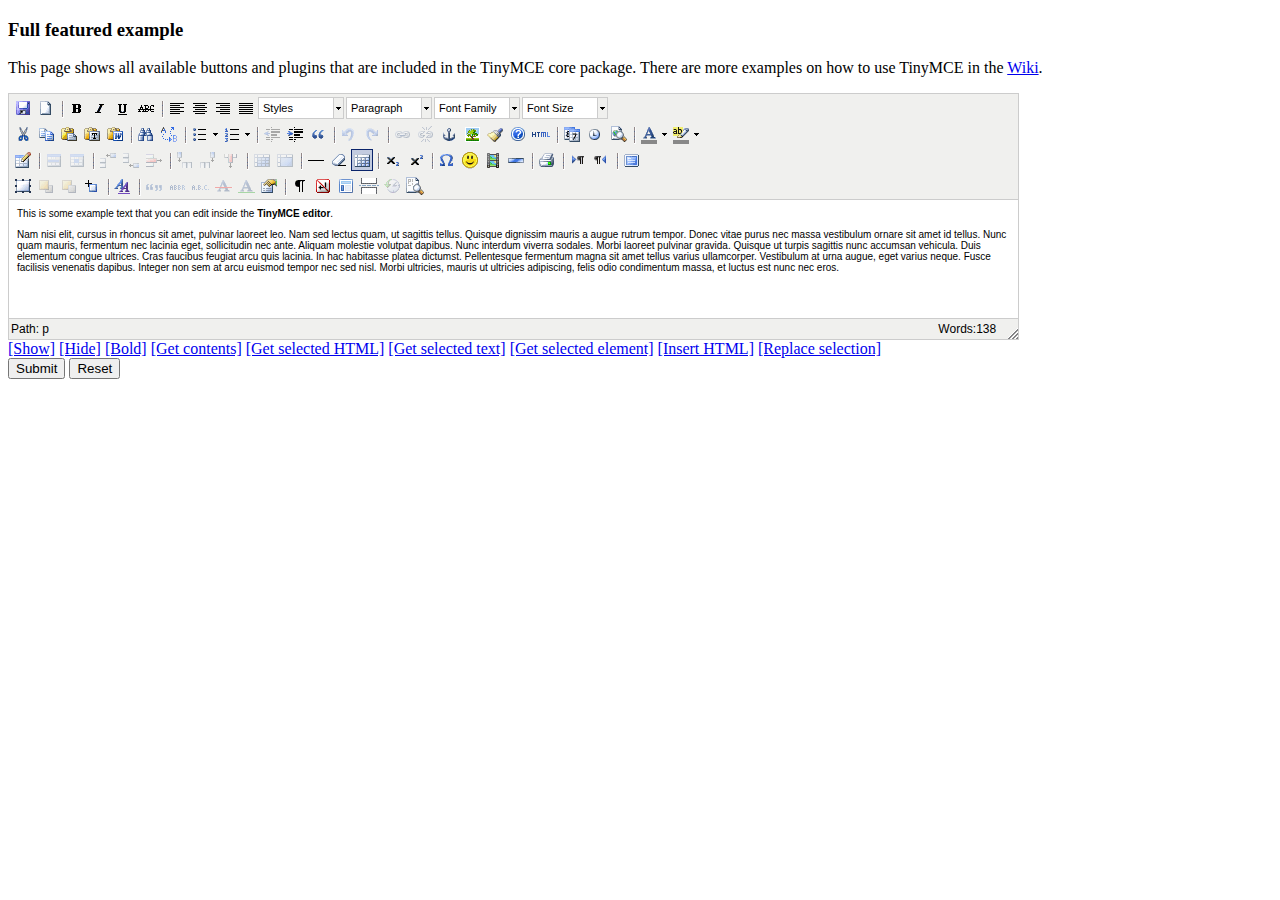
<file: myFirst/static/grappelli/tinymce/examples/full.html>
<!DOCTYPE html PUBLIC "-//W3C//DTD XHTML 1.0 Strict//EN" "http://www.w3.org/TR/xhtml1/DTD/xhtml1-strict.dtd">
<html xmlns="http://www.w3.org/1999/xhtml">
<head>
<title>Full featured example</title>
<meta http-equiv="X-UA-Compatible" content="IE=edge" />
<!-- TinyMCE -->
<script type="text/javascript" src="../jscripts/tiny_mce/tiny_mce.js"></script>
<script type="text/javascript">
	tinyMCE.init({
		// General options
		mode : "textareas",
		theme : "advanced",
		plugins : "autolink,lists,pagebreak,style,layer,table,save,advhr,advimage,advlink,emotions,iespell,inlinepopups,insertdatetime,preview,media,searchreplace,print,contextmenu,paste,directionality,fullscreen,noneditable,visualchars,nonbreaking,xhtmlxtras,template,wordcount,advlist,autosave,visualblocks",

		// Theme options
		theme_advanced_buttons1 : "save,newdocument,|,bold,italic,underline,strikethrough,|,justifyleft,justifycenter,justifyright,justifyfull,styleselect,formatselect,fontselect,fontsizeselect",
		theme_advanced_buttons2 : "cut,copy,paste,pastetext,pasteword,|,search,replace,|,bullist,numlist,|,outdent,indent,blockquote,|,undo,redo,|,link,unlink,anchor,image,cleanup,help,code,|,insertdate,inserttime,preview,|,forecolor,backcolor",
		theme_advanced_buttons3 : "tablecontrols,|,hr,removeformat,visualaid,|,sub,sup,|,charmap,emotions,iespell,media,advhr,|,print,|,ltr,rtl,|,fullscreen",
		theme_advanced_buttons4 : "insertlayer,moveforward,movebackward,absolute,|,styleprops,|,cite,abbr,acronym,del,ins,attribs,|,visualchars,nonbreaking,template,pagebreak,restoredraft,visualblocks",
		theme_advanced_toolbar_location : "top",
		theme_advanced_toolbar_align : "left",
		theme_advanced_statusbar_location : "bottom",
		theme_advanced_resizing : true,

		// Example content CSS (should be your site CSS)
		content_css : "css/content.css",

		// Drop lists for link/image/media/template dialogs
		template_external_list_url : "lists/template_list.js",
		external_link_list_url : "lists/link_list.js",
		external_image_list_url : "lists/image_list.js",
		media_external_list_url : "lists/media_list.js",

		// Style formats
		style_formats : [
			{title : 'Bold text', inline : 'b'},
			{title : 'Red text', inline : 'span', styles : {color : '#ff0000'}},
			{title : 'Red header', block : 'h1', styles : {color : '#ff0000'}},
			{title : 'Example 1', inline : 'span', classes : 'example1'},
			{title : 'Example 2', inline : 'span', classes : 'example2'},
			{title : 'Table styles'},
			{title : 'Table row 1', selector : 'tr', classes : 'tablerow1'}
		],

		// Replace values for the template plugin
		template_replace_values : {
			username : "Some User",
			staffid : "991234"
		}
	});
</script>
<!-- /TinyMCE -->

</head>
<body role="application">

<form method="post" action="http://tinymce.moxiecode.com/dump.php?example=true">
	<div>
		<h3>Full featured example</h3>

		<p>
			This page shows all available buttons and plugins that are included in the TinyMCE core package.
			There are more examples on how to use TinyMCE in the <a href="http://tinymce.moxiecode.com/examples/">Wiki</a>.
		</p>

		<!-- Gets replaced with TinyMCE, remember HTML in a textarea should be encoded -->
		<div>
			<textarea id="elm1" name="elm1" rows="15" cols="80" style="width: 80%">
				&lt;p&gt;
					This is some example text that you can edit inside the &lt;strong&gt;TinyMCE editor&lt;/strong&gt;.
				&lt;/p&gt;
				&lt;p&gt;
				Nam nisi elit, cursus in rhoncus sit amet, pulvinar laoreet leo. Nam sed lectus quam, ut sagittis tellus. Quisque dignissim mauris a augue rutrum tempor. Donec vitae purus nec massa vestibulum ornare sit amet id tellus. Nunc quam mauris, fermentum nec lacinia eget, sollicitudin nec ante. Aliquam molestie volutpat dapibus. Nunc interdum viverra sodales. Morbi laoreet pulvinar gravida. Quisque ut turpis sagittis nunc accumsan vehicula. Duis elementum congue ultrices. Cras faucibus feugiat arcu quis lacinia. In hac habitasse platea dictumst. Pellentesque fermentum magna sit amet tellus varius ullamcorper. Vestibulum at urna augue, eget varius neque. Fusce facilisis venenatis dapibus. Integer non sem at arcu euismod tempor nec sed nisl. Morbi ultricies, mauris ut ultricies adipiscing, felis odio condimentum massa, et luctus est nunc nec eros.
				&lt;/p&gt;
			</textarea>
		</div>

		<!-- Some integration calls -->
		<a href="javascript:;" onclick="tinyMCE.get('elm1').show();return false;">[Show]</a>
		<a href="javascript:;" onclick="tinyMCE.get('elm1').hide();return false;">[Hide]</a>
		<a href="javascript:;" onclick="tinyMCE.get('elm1').execCommand('Bold');return false;">[Bold]</a>
		<a href="javascript:;" onclick="alert(tinyMCE.get('elm1').getContent());return false;">[Get contents]</a>
		<a href="javascript:;" onclick="alert(tinyMCE.get('elm1').selection.getContent());return false;">[Get selected HTML]</a>
		<a href="javascript:;" onclick="alert(tinyMCE.get('elm1').selection.getContent({format : 'text'}));return false;">[Get selected text]</a>
		<a href="javascript:;" onclick="alert(tinyMCE.get('elm1').selection.getNode().nodeName);return false;">[Get selected element]</a>
		<a href="javascript:;" onclick="tinyMCE.execCommand('mceInsertContent',false,'<b>Hello world!!</b>');return false;">[Insert HTML]</a>
		<a href="javascript:;" onclick="tinyMCE.execCommand('mceReplaceContent',false,'<b>{$selection}</b>');return false;">[Replace selection]</a>

		<br />
		<input type="submit" name="save" value="Submit" />
		<input type="reset" name="reset" value="Reset" />
	</div>
</form>

<script type="text/javascript">
if (document.location.protocol == 'file:') {
	alert("The examples might not work properly on the local file system due to security settings in your browser. Please use a real webserver.");
}
</script>
</body>
</html>
</file>
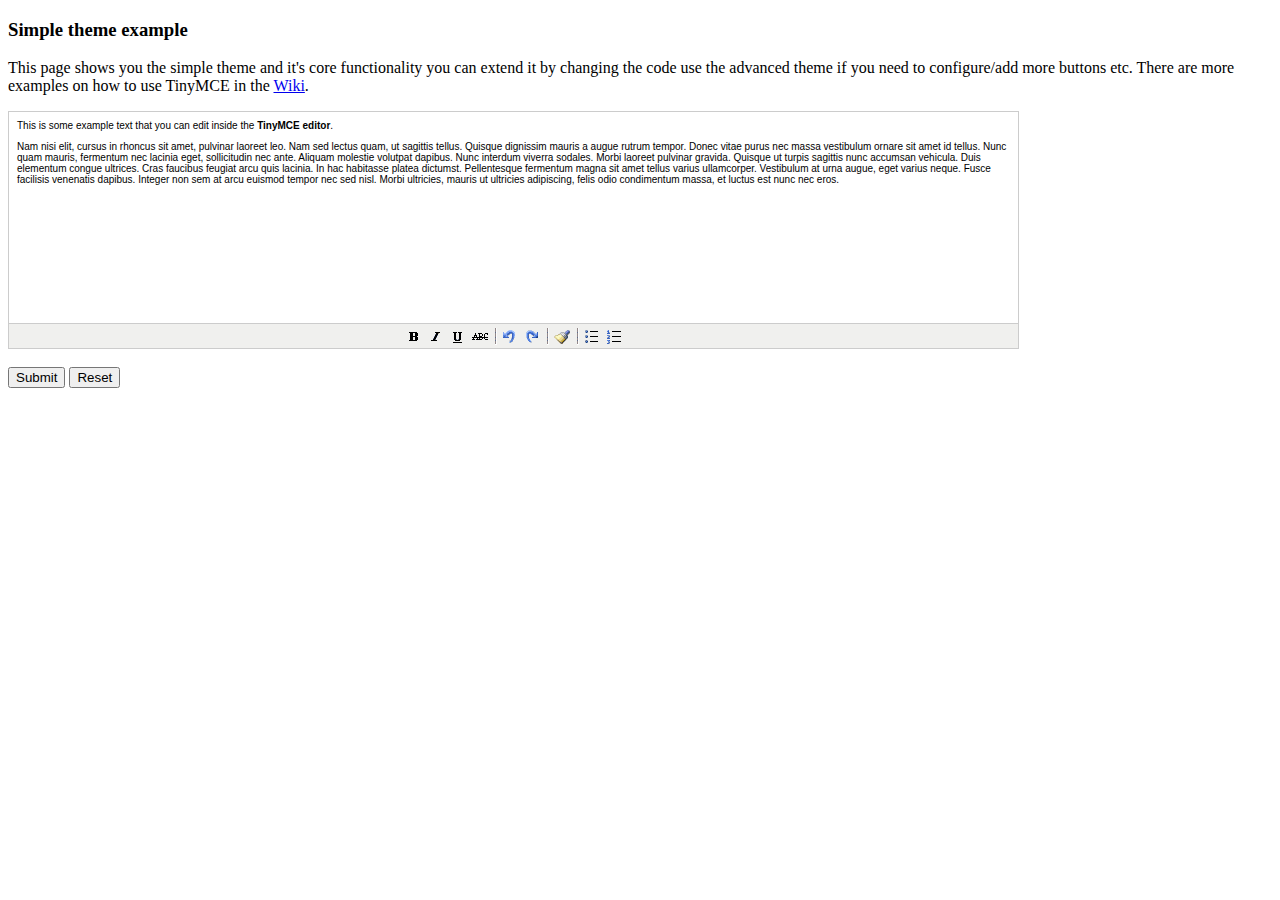
<file: myFirst/static/grappelli/tinymce/examples/simple.html>
<!DOCTYPE html PUBLIC "-//W3C//DTD XHTML 1.0 Strict//EN" "http://www.w3.org/TR/xhtml1/DTD/xhtml1-strict.dtd">
<html xmlns="http://www.w3.org/1999/xhtml">
<head>
<title>Simple theme example</title>

<!-- TinyMCE -->
<script type="text/javascript" src="../jscripts/tiny_mce/tiny_mce.js"></script>
<script type="text/javascript">
	tinyMCE.init({
		mode : "textareas",
		theme : "simple"
	});
</script>
<!-- /TinyMCE -->

</head>
<body>

<form method="post" action="http://tinymce.moxiecode.com/dump.php?example=true">
	<h3>Simple theme example</h3>

	<p>
		This page shows you the simple theme and it's core functionality you can extend it by changing the code use the advanced theme if you need to configure/add more buttons etc.
		There are more examples on how to use TinyMCE in the <a href="http://tinymce.moxiecode.com/examples/">Wiki</a>.
	</p>

	<!-- Gets replaced with TinyMCE, remember HTML in a textarea should be encoded -->
	<textarea id="elm1" name="elm1" rows="15" cols="80" style="width: 80%">
		&lt;p&gt;
			This is some example text that you can edit inside the &lt;strong&gt;TinyMCE editor&lt;/strong&gt;.
		&lt;/p&gt;
		&lt;p&gt;
		Nam nisi elit, cursus in rhoncus sit amet, pulvinar laoreet leo. Nam sed lectus quam, ut sagittis tellus. Quisque dignissim mauris a augue rutrum tempor. Donec vitae purus nec massa vestibulum ornare sit amet id tellus. Nunc quam mauris, fermentum nec lacinia eget, sollicitudin nec ante. Aliquam molestie volutpat dapibus. Nunc interdum viverra sodales. Morbi laoreet pulvinar gravida. Quisque ut turpis sagittis nunc accumsan vehicula. Duis elementum congue ultrices. Cras faucibus feugiat arcu quis lacinia. In hac habitasse platea dictumst. Pellentesque fermentum magna sit amet tellus varius ullamcorper. Vestibulum at urna augue, eget varius neque. Fusce facilisis venenatis dapibus. Integer non sem at arcu euismod tempor nec sed nisl. Morbi ultricies, mauris ut ultricies adipiscing, felis odio condimentum massa, et luctus est nunc nec eros.
		&lt;/p&gt;
	</textarea>

	<br />
	<input type="submit" name="save" value="Submit" />
	<input type="reset" name="reset" value="Reset" />
</form>
<script type="text/javascript">
if (document.location.protocol == 'file:') {
	alert("The examples might not work properly on the local file system due to security settings in your browser. Please use a real webserver.");
}
</script>
</body>
</html>
</file>
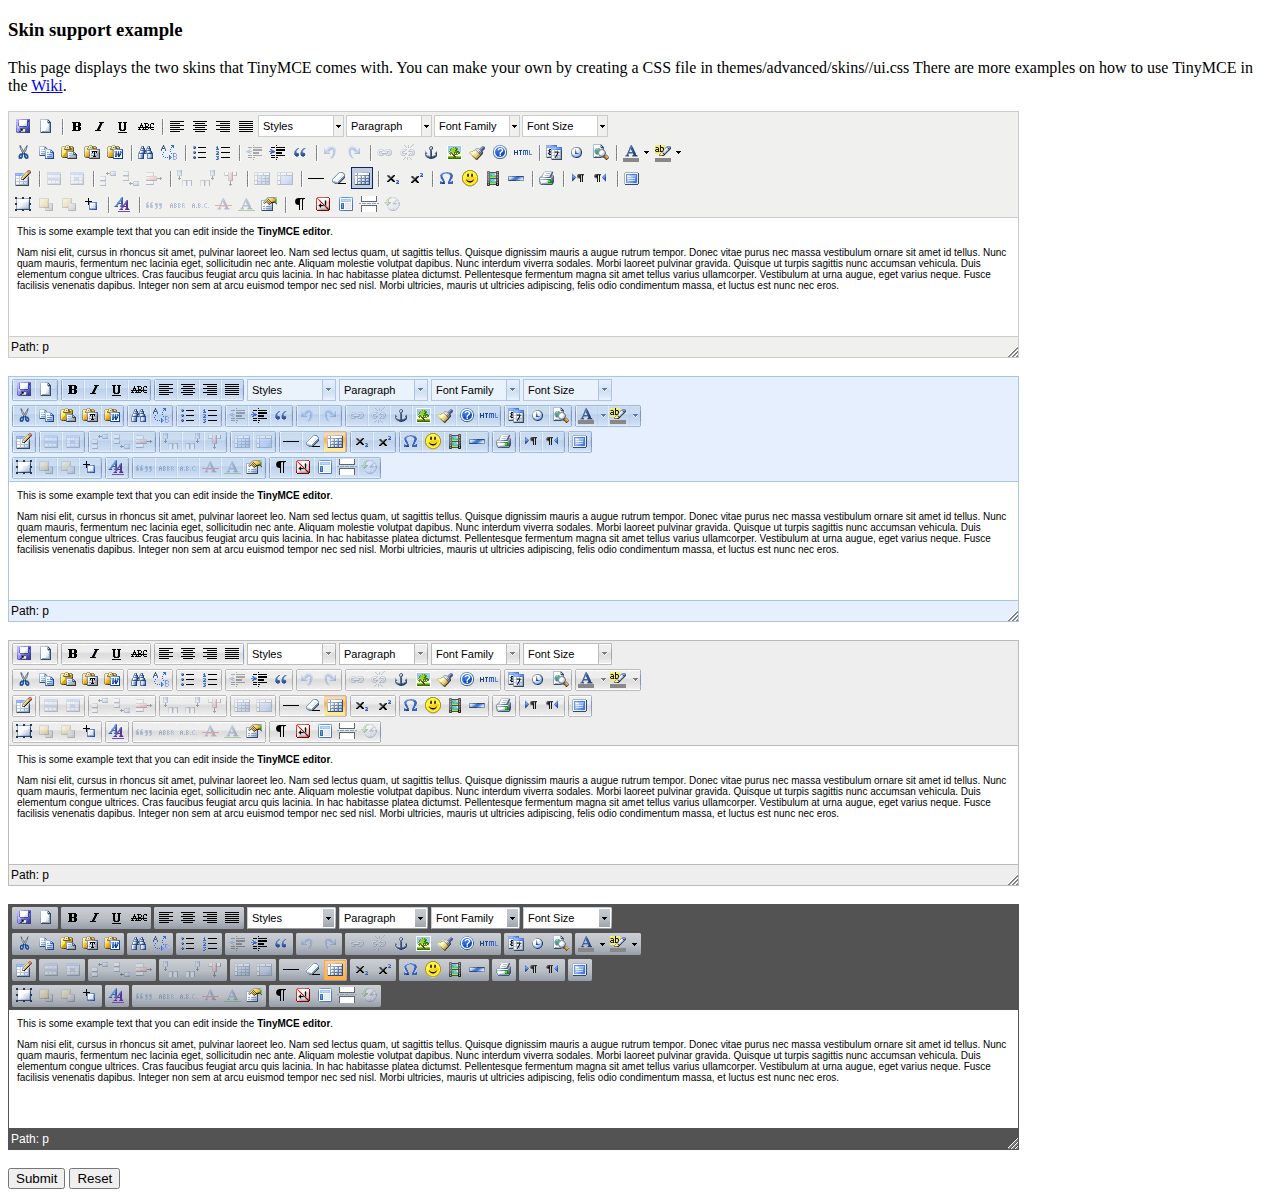
<file: myFirst/static/grappelli/tinymce/examples/skins.html>
<!DOCTYPE html PUBLIC "-//W3C//DTD XHTML 1.0 Strict//EN" "http://www.w3.org/TR/xhtml1/DTD/xhtml1-strict.dtd">
<html xmlns="http://www.w3.org/1999/xhtml">
<head>
<title>Skin support example</title>

<!-- TinyMCE -->
<script type="text/javascript" src="../jscripts/tiny_mce/tiny_mce.js"></script>
<script type="text/javascript">
	// Default skin
	tinyMCE.init({
		// General options
		mode : "exact",
		elements : "elm1",
		theme : "advanced",
		plugins : "autolink,lists,pagebreak,style,layer,table,save,advhr,advimage,advlink,emotions,iespell,insertdatetime,preview,media,searchreplace,print,contextmenu,paste,directionality,fullscreen,noneditable,visualchars,nonbreaking,xhtmlxtras,template,inlinepopups,autosave",

		// Theme options
		theme_advanced_buttons1 : "save,newdocument,|,bold,italic,underline,strikethrough,|,justifyleft,justifycenter,justifyright,justifyfull,styleselect,formatselect,fontselect,fontsizeselect",
		theme_advanced_buttons2 : "cut,copy,paste,pastetext,pasteword,|,search,replace,|,bullist,numlist,|,outdent,indent,blockquote,|,undo,redo,|,link,unlink,anchor,image,cleanup,help,code,|,insertdate,inserttime,preview,|,forecolor,backcolor",
		theme_advanced_buttons3 : "tablecontrols,|,hr,removeformat,visualaid,|,sub,sup,|,charmap,emotions,iespell,media,advhr,|,print,|,ltr,rtl,|,fullscreen",
		theme_advanced_buttons4 : "insertlayer,moveforward,movebackward,absolute,|,styleprops,|,cite,abbr,acronym,del,ins,attribs,|,visualchars,nonbreaking,template,pagebreak,restoredraft",
		theme_advanced_toolbar_location : "top",
		theme_advanced_toolbar_align : "left",
		theme_advanced_statusbar_location : "bottom",
		theme_advanced_resizing : true,

		// Example content CSS (should be your site CSS)
		content_css : "css/content.css",

		// Drop lists for link/image/media/template dialogs
		template_external_list_url : "lists/template_list.js",
		external_link_list_url : "lists/link_list.js",
		external_image_list_url : "lists/image_list.js",
		media_external_list_url : "lists/media_list.js",

		// Replace values for the template plugin
		template_replace_values : {
			username : "Some User",
			staffid : "991234"
		}
	});

	// O2k7 skin
	tinyMCE.init({
		// General options
		mode : "exact",
		elements : "elm2",
		theme : "advanced",
		skin : "o2k7",
		plugins : "lists,pagebreak,style,layer,table,save,advhr,advimage,advlink,emotions,iespell,insertdatetime,preview,media,searchreplace,print,contextmenu,paste,directionality,fullscreen,noneditable,visualchars,nonbreaking,xhtmlxtras,template,inlinepopups,autosave",

		// Theme options
		theme_advanced_buttons1 : "save,newdocument,|,bold,italic,underline,strikethrough,|,justifyleft,justifycenter,justifyright,justifyfull,styleselect,formatselect,fontselect,fontsizeselect",
		theme_advanced_buttons2 : "cut,copy,paste,pastetext,pasteword,|,search,replace,|,bullist,numlist,|,outdent,indent,blockquote,|,undo,redo,|,link,unlink,anchor,image,cleanup,help,code,|,insertdate,inserttime,preview,|,forecolor,backcolor",
		theme_advanced_buttons3 : "tablecontrols,|,hr,removeformat,visualaid,|,sub,sup,|,charmap,emotions,iespell,media,advhr,|,print,|,ltr,rtl,|,fullscreen",
		theme_advanced_buttons4 : "insertlayer,moveforward,movebackward,absolute,|,styleprops,|,cite,abbr,acronym,del,ins,attribs,|,visualchars,nonbreaking,template,pagebreak,restoredraft",
		theme_advanced_toolbar_location : "top",
		theme_advanced_toolbar_align : "left",
		theme_advanced_statusbar_location : "bottom",
		theme_advanced_resizing : true,

		// Example content CSS (should be your site CSS)
		content_css : "css/content.css",

		// Drop lists for link/image/media/template dialogs
		template_external_list_url : "lists/template_list.js",
		external_link_list_url : "lists/link_list.js",
		external_image_list_url : "lists/image_list.js",
		media_external_list_url : "lists/media_list.js",

		// Replace values for the template plugin
		template_replace_values : {
			username : "Some User",
			staffid : "991234"
		}
	});

	// O2k7 skin (silver)
	tinyMCE.init({
		// General options
		mode : "exact",
		elements : "elm3",
		theme : "advanced",
		skin : "o2k7",
		skin_variant : "silver",
		plugins : "lists,pagebreak,style,layer,table,save,advhr,advimage,advlink,emotions,iespell,insertdatetime,preview,media,searchreplace,print,contextmenu,paste,directionality,fullscreen,noneditable,visualchars,nonbreaking,xhtmlxtras,template,inlinepopups,autosave",

		// Theme options
		theme_advanced_buttons1 : "save,newdocument,|,bold,italic,underline,strikethrough,|,justifyleft,justifycenter,justifyright,justifyfull,styleselect,formatselect,fontselect,fontsizeselect",
		theme_advanced_buttons2 : "cut,copy,paste,pastetext,pasteword,|,search,replace,|,bullist,numlist,|,outdent,indent,blockquote,|,undo,redo,|,link,unlink,anchor,image,cleanup,help,code,|,insertdate,inserttime,preview,|,forecolor,backcolor",
		theme_advanced_buttons3 : "tablecontrols,|,hr,removeformat,visualaid,|,sub,sup,|,charmap,emotions,iespell,media,advhr,|,print,|,ltr,rtl,|,fullscreen",
		theme_advanced_buttons4 : "insertlayer,moveforward,movebackward,absolute,|,styleprops,|,cite,abbr,acronym,del,ins,attribs,|,visualchars,nonbreaking,template,pagebreak,restoredraft",
		theme_advanced_toolbar_location : "top",
		theme_advanced_toolbar_align : "left",
		theme_advanced_statusbar_location : "bottom",
		theme_advanced_resizing : true,

		// Example content CSS (should be your site CSS)
		content_css : "css/content.css",

		// Drop lists for link/image/media/template dialogs
		template_external_list_url : "lists/template_list.js",
		external_link_list_url : "lists/link_list.js",
		external_image_list_url : "lists/image_list.js",
		media_external_list_url : "lists/media_list.js",

		// Replace values for the template plugin
		template_replace_values : {
			username : "Some User",
			staffid : "991234"
		}
	});

	// O2k7 skin (silver)
	tinyMCE.init({
		// General options
		mode : "exact",
		elements : "elm4",
		theme : "advanced",
		skin : "o2k7",
		skin_variant : "black",
		plugins : "lists,pagebreak,style,layer,table,save,advhr,advimage,advlink,emotions,iespell,insertdatetime,preview,media,searchreplace,print,contextmenu,paste,directionality,fullscreen,noneditable,visualchars,nonbreaking,xhtmlxtras,template,inlinepopups,autosave",

		// Theme options
		theme_advanced_buttons1 : "save,newdocument,|,bold,italic,underline,strikethrough,|,justifyleft,justifycenter,justifyright,justifyfull,styleselect,formatselect,fontselect,fontsizeselect",
		theme_advanced_buttons2 : "cut,copy,paste,pastetext,pasteword,|,search,replace,|,bullist,numlist,|,outdent,indent,blockquote,|,undo,redo,|,link,unlink,anchor,image,cleanup,help,code,|,insertdate,inserttime,preview,|,forecolor,backcolor",
		theme_advanced_buttons3 : "tablecontrols,|,hr,removeformat,visualaid,|,sub,sup,|,charmap,emotions,iespell,media,advhr,|,print,|,ltr,rtl,|,fullscreen",
		theme_advanced_buttons4 : "insertlayer,moveforward,movebackward,absolute,|,styleprops,|,cite,abbr,acronym,del,ins,attribs,|,visualchars,nonbreaking,template,pagebreak,restoredraft",
		theme_advanced_toolbar_location : "top",
		theme_advanced_toolbar_align : "left",
		theme_advanced_statusbar_location : "bottom",
		theme_advanced_resizing : true,

		// Example content CSS (should be your site CSS)
		content_css : "css/content.css",

		// Drop lists for link/image/media/template dialogs
		template_external_list_url : "lists/template_list.js",
		external_link_list_url : "lists/link_list.js",
		external_image_list_url : "lists/image_list.js",
		media_external_list_url : "lists/media_list.js",

		// Replace values for the template plugin
		template_replace_values : {
			username : "Some User",
			staffid : "991234"
		}
	});
</script>
<!-- /TinyMCE -->

</head>
<body>

<form method="post" action="http://tinymce.moxiecode.com/dump.php?example=true">
	<h3>Skin support example</h3>

	<p>
		This page displays the two skins that TinyMCE comes with. You can make your own by creating a CSS file in themes/advanced/skins/<yout skin>/ui.css
		There are more examples on how to use TinyMCE in the <a href="http://tinymce.moxiecode.com/examples/">Wiki</a>.
	</p>

	<!-- Gets replaced with TinyMCE, remember HTML in a textarea should be encoded -->
	<textarea id="elm1" name="elm1" rows="15" cols="80" style="width: 80%">
		&lt;p&gt;
			This is some example text that you can edit inside the &lt;strong&gt;TinyMCE editor&lt;/strong&gt;.
		&lt;/p&gt;
		&lt;p&gt;
		Nam nisi elit, cursus in rhoncus sit amet, pulvinar laoreet leo. Nam sed lectus quam, ut sagittis tellus. Quisque dignissim mauris a augue rutrum tempor. Donec vitae purus nec massa vestibulum ornare sit amet id tellus. Nunc quam mauris, fermentum nec lacinia eget, sollicitudin nec ante. Aliquam molestie volutpat dapibus. Nunc interdum viverra sodales. Morbi laoreet pulvinar gravida. Quisque ut turpis sagittis nunc accumsan vehicula. Duis elementum congue ultrices. Cras faucibus feugiat arcu quis lacinia. In hac habitasse platea dictumst. Pellentesque fermentum magna sit amet tellus varius ullamcorper. Vestibulum at urna augue, eget varius neque. Fusce facilisis venenatis dapibus. Integer non sem at arcu euismod tempor nec sed nisl. Morbi ultricies, mauris ut ultricies adipiscing, felis odio condimentum massa, et luctus est nunc nec eros.
		&lt;/p&gt;
	</textarea>

	<br />

	<textarea id="elm2" name="elm2" rows="15" cols="80" style="width: 80%">
		&lt;p&gt;
			This is some example text that you can edit inside the &lt;strong&gt;TinyMCE editor&lt;/strong&gt;.
		&lt;/p&gt;
		&lt;p&gt;
		Nam nisi elit, cursus in rhoncus sit amet, pulvinar laoreet leo. Nam sed lectus quam, ut sagittis tellus. Quisque dignissim mauris a augue rutrum tempor. Donec vitae purus nec massa vestibulum ornare sit amet id tellus. Nunc quam mauris, fermentum nec lacinia eget, sollicitudin nec ante. Aliquam molestie volutpat dapibus. Nunc interdum viverra sodales. Morbi laoreet pulvinar gravida. Quisque ut turpis sagittis nunc accumsan vehicula. Duis elementum congue ultrices. Cras faucibus feugiat arcu quis lacinia. In hac habitasse platea dictumst. Pellentesque fermentum magna sit amet tellus varius ullamcorper. Vestibulum at urna augue, eget varius neque. Fusce facilisis venenatis dapibus. Integer non sem at arcu euismod tempor nec sed nisl. Morbi ultricies, mauris ut ultricies adipiscing, felis odio condimentum massa, et luctus est nunc nec eros.
		&lt;/p&gt;
	</textarea>

	<br />

	<textarea id="elm3" name="elm3" rows="15" cols="80" style="width: 80%">
		&lt;p&gt;
			This is some example text that you can edit inside the &lt;strong&gt;TinyMCE editor&lt;/strong&gt;.
		&lt;/p&gt;
		&lt;p&gt;
		Nam nisi elit, cursus in rhoncus sit amet, pulvinar laoreet leo. Nam sed lectus quam, ut sagittis tellus. Quisque dignissim mauris a augue rutrum tempor. Donec vitae purus nec massa vestibulum ornare sit amet id tellus. Nunc quam mauris, fermentum nec lacinia eget, sollicitudin nec ante. Aliquam molestie volutpat dapibus. Nunc interdum viverra sodales. Morbi laoreet pulvinar gravida. Quisque ut turpis sagittis nunc accumsan vehicula. Duis elementum congue ultrices. Cras faucibus feugiat arcu quis lacinia. In hac habitasse platea dictumst. Pellentesque fermentum magna sit amet tellus varius ullamcorper. Vestibulum at urna augue, eget varius neque. Fusce facilisis venenatis dapibus. Integer non sem at arcu euismod tempor nec sed nisl. Morbi ultricies, mauris ut ultricies adipiscing, felis odio condimentum massa, et luctus est nunc nec eros.
		&lt;/p&gt;
	</textarea>

	<br />

	<textarea id="elm4" name="elm4" rows="15" cols="80" style="width: 80%">
		&lt;p&gt;
			This is some example text that you can edit inside the &lt;strong&gt;TinyMCE editor&lt;/strong&gt;.
		&lt;/p&gt;
		&lt;p&gt;
		Nam nisi elit, cursus in rhoncus sit amet, pulvinar laoreet leo. Nam sed lectus quam, ut sagittis tellus. Quisque dignissim mauris a augue rutrum tempor. Donec vitae purus nec massa vestibulum ornare sit amet id tellus. Nunc quam mauris, fermentum nec lacinia eget, sollicitudin nec ante. Aliquam molestie volutpat dapibus. Nunc interdum viverra sodales. Morbi laoreet pulvinar gravida. Quisque ut turpis sagittis nunc accumsan vehicula. Duis elementum congue ultrices. Cras faucibus feugiat arcu quis lacinia. In hac habitasse platea dictumst. Pellentesque fermentum magna sit amet tellus varius ullamcorper. Vestibulum at urna augue, eget varius neque. Fusce facilisis venenatis dapibus. Integer non sem at arcu euismod tempor nec sed nisl. Morbi ultricies, mauris ut ultricies adipiscing, felis odio condimentum massa, et luctus est nunc nec eros.
		&lt;/p&gt;
	</textarea>

	<br />
	<input type="submit" name="save" value="Submit" />
	<input type="reset" name="reset" value="Reset" />
</form>
<script type="text/javascript">
if (document.location.protocol == 'file:') {
	alert("The examples might not work properly on the local file system due to security settings in your browser. Please use a real webserver.");
}
</script>
</body>
</html>
</file>
